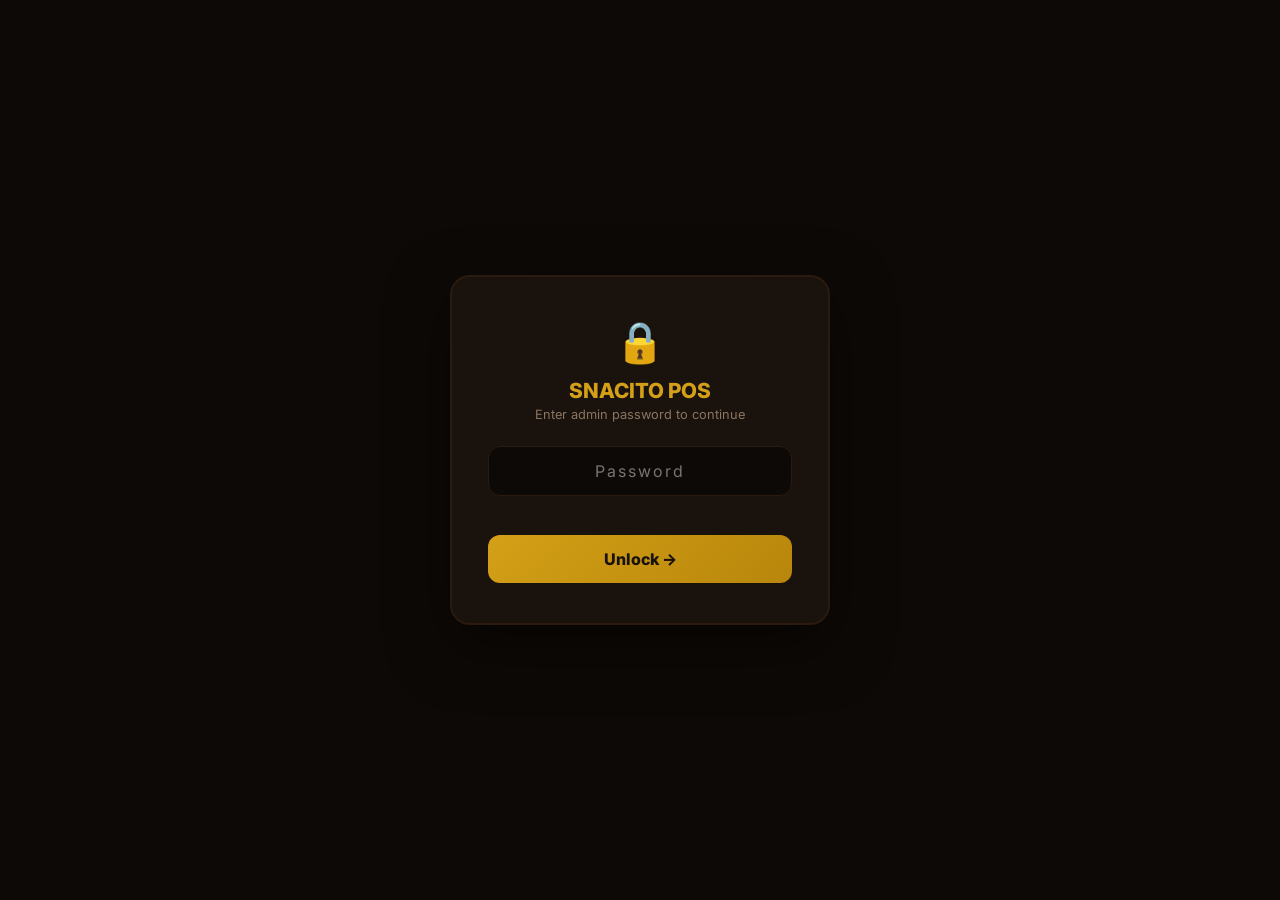
<file: index.html>
<!DOCTYPE html>
<html lang="en">
<head>
  <meta charset="UTF-8">
  <meta name="viewport" content="width=device-width, initial-scale=1.0">
  <title>SNACITO POS — Orders</title>
  <link rel="icon" type="image/png" href="favicon.png">
  <link rel="stylesheet" href="pos-style.css?v=2">
  <style>
    .orders-page { padding: 20px; max-width: 1600px; margin: 0 auto; }

    /* ─── Order Cards Grid ─── */
    .orders-grid {
      display: grid;
      grid-template-columns: repeat(auto-fill, minmax(280px, 1fr));
      gap: 16px;
    }

    /* New Order Card (the + button) */
    .new-order-card {
      border: 2px dashed var(--brand-gold);
      border-radius: var(--radius-lg);
      display: flex;
      flex-direction: column;
      align-items: center;
      justify-content: center;
      min-height: 220px;
      cursor: pointer;
      transition: var(--transition);
      background: rgba(212, 160, 23, 0.03);
    }

    .new-order-card:hover {
      background: rgba(212, 160, 23, 0.1);
      transform: translateY(-3px);
      box-shadow: 0 8px 30px rgba(212, 160, 23, 0.15);
    }

    .new-order-card .plus-icon {
      font-size: 3rem;
      color: var(--brand-gold);
      line-height: 1;
      margin-bottom: 8px;
    }

    .new-order-card .plus-label {
      font-size: 0.85rem;
      font-weight: 700;
      color: var(--brand-gold);
      text-transform: uppercase;
      letter-spacing: 2px;
    }

    /* Order Card */
    .order-card {
      background: var(--bg-card);
      border: 1.5px solid var(--border-color);
      border-radius: var(--radius-lg);
      overflow: hidden;
      cursor: pointer;
      transition: var(--transition);
      min-height: 220px;
      display: flex;
      flex-direction: column;
    }

    .order-card:hover {
      border-color: var(--brand-gold);
      transform: translateY(-3px);
      box-shadow: 0 8px 30px rgba(212, 160, 23, 0.1);
    }

    .order-card.draft { border-color: var(--brand-gold); }
    .order-card.sent { border-color: var(--success); opacity: 0.85; }
    .order-card.unpaid { border-color: var(--danger) !important; border-width: 2.5px; opacity: 1 !important; box-shadow: 0 0 15px rgba(231, 76, 60, 0.2); }
    .order-card.sent:hover { opacity: 1; }

    .order-card-header {
      padding: 14px 16px;
      display: flex;
      align-items: center;
      justify-content: space-between;
      background: var(--bg-surface);
      border-bottom: 1px solid var(--border-color);
    }

    .order-card-token {
      font-size: 1.1rem;
      font-weight: 900;
      color: var(--brand-gold);
      letter-spacing: 1px;
    }

    .order-card-customer {
      font-size: 0.75rem;
      font-weight: 600;
      color: var(--text-secondary);
      margin-top: 2px;
    }

    .order-card-body {
      padding: 12px 16px;
      flex: 1;
    }

    .order-card-item-line {
      font-size: 0.78rem;
      color: var(--text-secondary);
      padding: 3px 0;
      display: flex;
      justify-content: space-between;
    }

    .order-card-item-line .oname { flex: 1; }
    .order-card-item-line .oqty {
      color: var(--text-muted);
      font-weight: 600;
      margin-left: 8px;
    }

    .order-card-empty {
      color: var(--text-muted);
      font-size: 0.8rem;
      text-align: center;
      padding: 20px 0;
      opacity: 0.5;
    }

    .order-card-footer {
      padding: 10px 16px;
      background: var(--bg-surface);
      border-top: 1px solid var(--border-color);
      display: flex;
      align-items: center;
      justify-content: space-between;
    }

    .order-card-total {
      font-size: 1.1rem;
      font-weight: 900;
      color: var(--brand-gold);
    }

    .order-card-time {
      font-size: 0.65rem;
      color: var(--text-muted);
    }

    /* Draft badge */
    .card-badge-draft {
      font-size: 0.6rem;
      font-weight: 700;
      padding: 2px 8px;
      border-radius: 100px;
      background: var(--brand-gold-dim);
      color: var(--brand-gold);
      text-transform: uppercase;
      letter-spacing: 1px;
    }

    .card-badge-sent {
      font-size: 0.6rem;
      font-weight: 700;
      padding: 2px 8px;
      border-radius: 100px;
      background: var(--success-dim);
      color: var(--success);
      text-transform: uppercase;
      letter-spacing: 1px;
    }

    /* ─── Editing Panel (slide-in right side) ─── */
    .edit-overlay {
      position: fixed;
      inset: 0;
      background: rgba(0,0,0,0.6);
      backdrop-filter: blur(6px);
      z-index: 200;
      display: none;
    }

    .edit-overlay.show { display: flex; justify-content: flex-end; }

    .edit-panel {
      width: 520px;
      max-width: 100%;
      height: 100vh;
      background: var(--bg-primary);
      border-left: 2px solid var(--border-color);
      display: flex;
      flex-direction: column;
      animation: slideInPanel 0.3s ease;
      overflow: hidden;
    }

    @keyframes slideInPanel {
      from { transform: translateX(100%); }
      to { transform: translateX(0); }
    }

    .edit-panel-header {
      padding: 16px 20px;
      display: flex;
      align-items: center;
      justify-content: space-between;
      background: var(--bg-card);
      border-bottom: 1px solid var(--border-color);
      flex-shrink: 0;
    }

    .edit-panel-header h2 {
      font-size: 1rem;
      font-weight: 800;
      color: var(--brand-gold);
      text-transform: uppercase;
      letter-spacing: 2px;
    }

    .edit-panel-close {
      width: 32px;
      height: 32px;
      display: flex;
      align-items: center;
      justify-content: center;
      border: 1px solid var(--border-color);
      border-radius: 8px;
      background: transparent;
      color: var(--text-muted);
      font-size: 1.1rem;
      cursor: pointer;
      transition: var(--transition);
    }

    .edit-panel-close:hover {
      color: var(--danger);
      border-color: var(--danger);
    }

    .edit-panel-body {
      flex: 1;
      overflow-y: auto;
      padding: 16px 20px;
    }

    .edit-section-title {
      font-size: 0.7rem;
      font-weight: 700;
      color: var(--text-muted);
      text-transform: uppercase;
      letter-spacing: 2px;
      margin-bottom: 10px;
      margin-top: 16px;
    }

    .edit-section-title:first-child { margin-top: 0; }

    /* Menu items inside edit panel */
    .edit-menu-grid {
      display: grid;
      grid-template-columns: repeat(2, 1fr);
      gap: 8px;
    }

    .edit-menu-btn {
      padding: 10px 12px;
      background: var(--bg-surface);
      border: 1px solid var(--border-color);
      border-radius: var(--radius-sm);
      cursor: pointer;
      transition: var(--transition);
      text-align: left;
    }

    .edit-menu-btn:hover {
      border-color: var(--brand-gold);
      background: var(--bg-card-hover);
    }

    .edit-menu-btn.has-qty {
      border-color: var(--brand-gold);
      background: var(--brand-gold-dim);
    }

    .edit-menu-btn .em-name {
      font-size: 0.78rem;
      font-weight: 600;
      color: var(--text-primary);
    }

    .edit-menu-btn .em-price {
      font-size: 0.72rem;
      font-weight: 700;
      color: var(--brand-gold);
      margin-top: 2px;
    }

    .edit-menu-btn .em-qty {
      font-size: 0.65rem;
      font-weight: 700;
      color: var(--brand-gold);
      background: var(--brand-gold);
      color: var(--bg-primary);
      padding: 1px 6px;
      border-radius: 4px;
      float: right;
      margin-top: -20px;
    }

    /* Cart items in edit panel */
    .edit-cart-item {
      display: flex;
      align-items: center;
      gap: 8px;
      padding: 8px 0;
      border-bottom: 1px solid var(--border-color);
    }

    .edit-cart-item:last-child { border-bottom: none; }

    .edit-cart-item .eci-info { flex: 1; }
    .edit-cart-item .eci-name { font-size: 0.8rem; font-weight: 600; color: var(--text-primary); }
    .edit-cart-item .eci-detail { font-size: 0.7rem; color: var(--text-muted); margin-top: 1px; }
    .edit-cart-item .eci-price { font-size: 0.82rem; font-weight: 700; color: var(--brand-gold); white-space: nowrap; }

    .edit-panel-footer {
      padding: 16px 20px;
      background: var(--bg-card);
      border-top: 2px solid var(--border-color);
      flex-shrink: 0;
    }

    .edit-customer-row {
      display: flex;
      gap: 8px;
      margin-bottom: 10px;
    }

    .edit-total-row {
      display: flex;
      justify-content: space-between;
      align-items: center;
      margin-bottom: 12px;
    }

    .edit-total-label { font-size: 0.8rem; font-weight: 600; color: var(--text-secondary); text-transform: uppercase; letter-spacing: 1px; }
    .edit-total-value { font-size: 1.5rem; font-weight: 900; color: var(--brand-gold); }

    /* Sent order view-only (Modified to allow editing) */
    .edit-panel.is-sent .edit-panel-footer .btn-primary#btn-send-order { display: none; }

    /* ─── Online Orders Card ─── */
    .online-orders-card {
      border: 2px dashed var(--success);
      border-radius: var(--radius-lg);
      display: flex;
      flex-direction: column;
      align-items: center;
      justify-content: center;
      min-height: 220px;
      cursor: pointer;
      transition: var(--transition);
      background: rgba(46, 204, 113, 0.03);
      position: relative;
    }

    .online-orders-card:hover {
      background: rgba(46, 204, 113, 0.1);
      transform: translateY(-3px);
      box-shadow: 0 8px 30px rgba(46, 204, 113, 0.15);
    }

    .online-orders-card .ol-icon {
      font-size: 2.5rem;
      line-height: 1;
      margin-bottom: 8px;
    }

    .online-orders-card .ol-label {
      font-size: 0.8rem;
      font-weight: 700;
      color: var(--success);
      text-transform: uppercase;
      letter-spacing: 2px;
    }

    .online-orders-card .ol-count {
      margin-top: 8px;
      font-size: 0.7rem;
      font-weight: 700;
      background: var(--success);
      color: var(--bg-primary);
      padding: 3px 10px;
      border-radius: 100px;
    }

    .online-orders-card .ol-count.zero { background: var(--text-muted); }

    /* ─── Online Orders Modal ─── */
    .online-modal-overlay {
      position: fixed;
      inset: 0;
      background: rgba(0,0,0,0.7);
      backdrop-filter: blur(6px);
      z-index: 250;
      display: none;
      align-items: center;
      justify-content: center;
    }

    .online-modal-overlay.show { display: flex; }

    .online-modal {
      background: var(--bg-primary);
      border: 1.5px solid var(--border-color);
      border-radius: var(--radius-lg);
      width: 620px;
      max-width: 95vw;
      max-height: 85vh;
      display: flex;
      flex-direction: column;
      animation: popIn 0.3s ease;
    }

    .online-modal-header {
      padding: 16px 20px;
      display: flex;
      align-items: center;
      justify-content: space-between;
      background: var(--bg-card);
      border-bottom: 1px solid var(--border-color);
      border-radius: var(--radius-lg) var(--radius-lg) 0 0;
    }

    .online-modal-header h2 {
      font-size: 0.95rem;
      font-weight: 800;
      color: var(--success);
      text-transform: uppercase;
      letter-spacing: 2px;
    }

    .online-modal-body {
      padding: 16px 20px;
      overflow-y: auto;
      flex: 1;
    }

    .online-order-row {
      padding: 14px 16px;
      background: var(--bg-card);
      border: 1px solid var(--border-color);
      border-radius: var(--radius-sm);
      margin-bottom: 10px;
      cursor: pointer;
      transition: var(--transition);
    }

    .online-order-row:hover {
      border-color: var(--success);
      background: var(--bg-card-hover);
    }

    .online-order-row.already-imported {
      opacity: 0.45;
      pointer-events: none;
    }

    .oo-header {
      display: flex;
      align-items: center;
      justify-content: space-between;
      margin-bottom: 6px;
    }

    .oo-id {
      font-size: 0.85rem;
      font-weight: 800;
      color: var(--brand-gold);
      letter-spacing: 0.5px;
    }

    .oo-name {
      font-size: 0.78rem;
      font-weight: 600;
      color: var(--text-secondary);
    }

    .oo-amount {
      font-size: 0.9rem;
      font-weight: 800;
      color: var(--brand-gold);
    }

    .oo-items {
      font-size: 0.72rem;
      color: var(--text-muted);
      white-space: pre-line;
      line-height: 1.5;
      max-height: 80px;
      overflow: hidden;
    }

    .oo-footer {
      display: flex;
      align-items: center;
      justify-content: space-between;
      margin-top: 8px;
    }

    .oo-time {
      font-size: 0.65rem;
      color: var(--text-muted);
    }

    .oo-import-badge {
      font-size: 0.6rem;
      font-weight: 700;
      padding: 3px 10px;
      border-radius: 100px;
      background: var(--success);
      color: var(--bg-primary);
      text-transform: uppercase;
      letter-spacing: 1px;
    }

    .oo-imported-badge {
      font-size: 0.6rem;
      font-weight: 700;
      padding: 3px 10px;
      border-radius: 100px;
      background: var(--text-muted);
      color: var(--bg-primary);
      text-transform: uppercase;
      letter-spacing: 1px;
    }

    .online-empty {
      text-align: center;
      padding: 40px 20px;
      color: var(--text-muted);
    }

    .online-empty-icon { font-size: 3rem; opacity: 0.3; margin-bottom: 8px; }
    .online-empty-text { font-size: 0.9rem; font-weight: 600; }

    /* WhatsApp popup */
    .wa-popup-overlay {
      position: fixed;
      inset: 0;
      background: rgba(0,0,0,0.7);
      backdrop-filter: blur(6px);
      z-index: 350;
      display: none;
      align-items: center;
      justify-content: center;
    }
    .wa-popup-overlay.show { display: flex; }
    .wa-popup {
      background: var(--bg-card);
      border: 2px solid #25D366;
      border-radius: var(--radius-lg);
      padding: 28px 32px;
      max-width: 420px;
      width: 90vw;
      text-align: center;
      animation: popIn 0.3s ease;
    }
    .wa-popup-icon { font-size: 3rem; margin-bottom: 12px; }
    .wa-popup-title { font-size: 1.1rem; font-weight: 800; color: var(--text-primary); margin-bottom: 6px; }
    .wa-popup-sub { font-size: 0.82rem; color: var(--text-secondary); margin-bottom: 18px; line-height: 1.5; }
    .wa-popup-btn {
      display: inline-block;
      padding: 14px 32px;
      background: #25D366;
      color: #fff;
      font-weight: 700;
      font-size: 0.95rem;
      border-radius: 12px;
      text-decoration: none;
      cursor: pointer;
      border: none;
      font-family: inherit;
      transition: 0.2s;
    }
    .wa-popup-btn:hover { background: #1ebe5d; transform: scale(1.03); }
    .wa-popup-skip {
      display: block;
      margin-top: 12px;
      font-size: 0.75rem;
      color: var(--text-muted);
      cursor: pointer;
      background: none;
      border: none;
      font-family: inherit;
    }
  </style>
</head>
<body>

  <!-- Top Bar -->
  <div class="pos-topbar">
    <div class="pos-topbar-brand">
      <h1>SNACITO</h1>
      <div><div class="screen-label">Point of Sale</div></div>
    </div>
    <div class="pos-topbar-actions">
      <span class="pos-topbar-clock" id="clock"></span>
      <nav class="pos-nav-links">
        <a href="./" class="pos-nav-link active">Order</a>
        <a href="./kitchen/" class="pos-nav-link">Kitchen</a>
        <a href="./dashboard/" class="pos-nav-link">Dashboard</a>
        <a href="#" onclick="logoutPos(); return false;" class="pos-nav-link" style="color:#e74c3c; margin-left:12px;">Logout <span style="font-size:0.8rem">🚪</span></a>
      </nav>
    </div>
  </div>

  <div class="orders-page">
    <div class="orders-grid" id="orders-grid">
      <!-- Cards rendered by JS -->
    </div>
  </div>

  <!-- Edit Panel Overlay -->
  <div class="edit-overlay" id="edit-overlay">
    <div class="edit-panel" id="edit-panel">
      <div class="edit-panel-header">
        <h2 id="edit-title">New Order</h2>
        <button class="edit-panel-close" onclick="closeEditPanel()">✕</button>
      </div>
      <div class="edit-panel-body">
        <!-- New Custom Item Section -->
        <div id="custom-item-section" style="padding-bottom: 16px; border-bottom: 2px solid var(--border-color); margin-bottom: 16px;">
          <div class="edit-section-title" style="margin-top: 0; color: var(--success);">➕ Add Custom Item</div>
          <div class="edit-customer-row" style="margin-bottom: 0; display: flex; gap: 8px;">
            <input type="text" class="pos-input" id="custom-name" placeholder="Item Name" style="flex: 2;">
            <input type="number" class="pos-input" id="custom-price" placeholder="Price (₹)" style="flex: 1;">
            <button class="btn-primary" onclick="addCustomItem()" style="width: auto; padding: 0 16px; background: var(--success); white-space: nowrap;">Add</button>
          </div>
        </div>
        <div id="edit-body">
          <!-- Menu + Cart rendered by JS -->
        </div>
      </div>
      <div class="edit-panel-footer" id="edit-footer">
        <div class="edit-customer-row">
          <input type="text" class="pos-input" id="edit-customer" placeholder="Customer Name (required)">
          <input type="text" class="pos-input" id="edit-note" placeholder="Note...">
        </div>
        <div class="edit-customer-row" style="margin-bottom:10px;">
          <div style="display:flex; align-items:center; gap:0; flex:1; background:var(--bg-surface); border:1px solid var(--border-color); border-radius:var(--radius-sm); overflow:hidden;">
            <span style="padding:0 10px; font-size:0.8rem; font-weight:600; color:var(--text-muted); white-space:nowrap;">+91</span>
            <input type="tel" class="pos-input" id="edit-phone" placeholder="Phone Number or 0 if none" maxlength="10" style="border:none; border-left:1px solid var(--border-color); border-radius:0;">
          </div>
        </div>
        <div class="edit-customer-row" style="margin-bottom:12px; align-items:center; gap:12px;">
          <span style="font-size:0.75rem; font-weight:700; color:var(--text-muted); text-transform:uppercase; letter-spacing:1px;">Payment:</span>
          <label class="pos-toggle">
            <input type="checkbox" id="edit-paid" checked>
            <span class="pos-toggle-slider"></span>
          </label>
          <span id="edit-paid-label" style="font-size:0.85rem; font-weight:800; color:var(--success);">PAID</span>
          <div style="flex:1;"></div>
          <div style="display:flex; align-items:center; gap:8px;">
            <span style="font-size:0.7rem; font-weight:700; color:var(--text-muted); text-transform:uppercase;">Discount:</span>
            <input type="number" class="pos-input" id="edit-discount" placeholder="₹0" style="width:70px; padding:6px 10px; font-size:0.85rem; text-align:center;">
          </div>
        </div>
        <div class="edit-total-row">
          <span class="edit-total-label">Total</span>
          <span class="edit-total-value" id="edit-total">₹0</span>
        </div>
        <a class="btn-primary" id="btn-send-wa" href="#" target="_blank" style="display:none; background:#25D366; text-align:center; text-decoration:none; color:#fff; font-size:0.82rem; padding:10px 16px; border-radius:10px;">📱 Send WhatsApp Confirmation</a>
        <div style="border-top:1px solid var(--border-color); margin:6px 0;"></div>
        <a class="btn-primary" id="btn-print-bill" href="#" target="_blank" style="display:none; background:var(--success); text-align:center; text-decoration:none; color:#fff; font-size:0.82rem; padding:10px 16px; border-radius:10px; margin-bottom: 8px;">Print Bill 💳</a>
        <button class="btn-primary" id="btn-send-order" disabled>🔔 Send to Kitchen</button>
        <button class="btn-primary" id="btn-update-order" style="display:none; background:var(--brand-gold);">💾 Update Order</button>
        <button class="btn-primary" id="btn-delete-order" style="margin-top:12px; background:var(--danger); border-color:var(--danger);" onclick="deleteOrder()">🗑️ Delete Order</button>
      </div>
    </div>
  </div>

  <!-- Addon/Flavour Modal -->
  <div class="pos-modal-overlay" id="addon-modal" style="z-index:300;">
    <div class="pos-modal">
      <h2 id="modal-title">Customize</h2>
      <div id="modal-body"></div>
      <div style="display:flex; gap:8px; margin-top:20px;">
        <button class="btn-secondary" onclick="closeAddonModal()" style="flex:1;">Cancel</button>
        <button class="btn-primary" id="modal-confirm" style="flex:1;">Add</button>
      </div>
    </div>
  </div>

  <!-- Online Orders Modal -->
  <div class="online-modal-overlay" id="online-modal">
    <div class="online-modal">
      <div class="online-modal-header">
        <h2>📱 Online Orders</h2>
        <button class="edit-panel-close" onclick="closeOnlineModal()">✕</button>
      </div>
      <div class="online-modal-body" id="online-modal-body">
        <div class="online-empty">
          <div class="online-empty-icon">📱</div>
          <div class="online-empty-text">Loading...</div>
        </div>
      </div>
    </div>
  </div>

  <!-- WhatsApp Toasts are rendered dynamically by pos-app.js -->

  <script src="pos-app.js?v=2"></script>
  <script>
    // ═══════════════════════════════════════════
    //  STATE: All orders stored as cards
    //  Draft orders saved in localStorage
    //  Sent orders loaded from Supabase
    // ═══════════════════════════════════════════

    let allCards = []; // { id, token, cart[], customerName, note, status:'draft'|'sent', total, createdAt, sentAt, discount }
    let editingCardId = null;
    let editingOriginalCartString = '';
    let cardCounter = parseInt(localStorage.getItem('snk_card_counter') || '0');

    function saveToLocalStorage() {
      const drafts = allCards.filter(c => c.status === 'draft');
      localStorage.setItem('snk_drafts', JSON.stringify(drafts));
      localStorage.setItem('snk_card_counter', String(cardCounter));
    }

    function loadFromLocalStorage() {
      try {
        const raw = localStorage.getItem('snk_drafts');
        if (raw) {
          const drafts = JSON.parse(raw);
          drafts.forEach(d => { d.status = 'draft'; allCards.push(d); });
        }
      } catch (e) { /* ignore */ }
    }

    // Load sent orders from Supabase
    async function loadSentOrders() {
      try {
        const data = await supabaseSelect('pos_orders', 'select=*');
        data.forEach(order => {
          // Don't duplicate
          if (allCards.find(c => c.token === order.token && c.status === 'sent')) return;

          const items = typeof order.items === 'string' ? JSON.parse(order.items) : order.items;
          allCards.push({
            id: 'sent-' + order.id,
            token: order.token,
            cart: items.map(item => ({
              menuItem: { id: item.name, name: item.name, price: item.price },
              qty: item.qty,
              flavour: item.flavour || null,
              addons: item.addons || []
            })),
            customerName: order.customer_name || '',
            note: order.note || '',
            status: 'sent',
            dbStatus: order.status,
            total: order.total,
            createdAt: order.created_at,
            sentAt: order.created_at,
            dbId: order.id,
            paymentStatus: order.payment_status || 'paid',
            discount: order.discount || 0
          });
        });
        renderGrid();
      } catch (e) { console.error('Failed to load sent orders:', e); }
    }

    // ═══════════════════════════════════════════
    //  CREATE NEW DRAFT ORDER
    // ═══════════════════════════════════════════

    async function createNewDraft() {
      cardCounter++;
      const card = {
        id: 'draft-' + cardCounter,
        token: await generateToken(),
        cart: [],
        customerName: '',
        note: '',
        status: 'draft',
        total: 0,
        createdAt: new Date().toISOString(),
        paymentStatus: 'paid',
        discount: 0
      };
      allCards.unshift(card); // newest first
      saveToLocalStorage();
      renderGrid();
      openEditPanel(card.id);
    }

    // ═══════════════════════════════════════════
    //  RENDER CARDS GRID
    // ═══════════════════════════════════════════

    function renderGrid() {
      const grid = document.getElementById('orders-grid');

      // Sort: drafts first, then sent by newest
      const sorted = [...allCards].sort((a, b) => {
        const aUp = a.paymentStatus === 'unpaid';
        const bUp = b.paymentStatus === 'unpaid';
        if (aUp && !bUp) return -1;
        if (!aUp && bUp) return 1;

        if (a.status === 'draft' && b.status !== 'draft') return -1;
        if (a.status !== 'draft' && b.status === 'draft') return 1;
        return new Date(b.createdAt) - new Date(a.createdAt);
      });

      let html = '';

      // New Order card (always first)
      html += `<div class="new-order-card" onclick="createNewDraft()">
        <div class="plus-icon">+</div>
        <div class="plus-label">New Order</div>
      </div>`;

      // Online Orders card (second)
      html += `<div class="online-orders-card" onclick="openOnlineModal()">
        <div class="ol-icon">📱</div>
        <div class="ol-label">Online Orders</div>
        <div class="ol-count ${onlineOrderCount === 0 ? 'zero' : ''}" id="ol-count-badge">${onlineOrderCount} pending</div>
      </div>`;

      sorted.forEach(card => {
        const isSent = card.status === 'sent';
        const itemCount = card.cart.reduce((s, c) => s + (c.qty || 1), 0);
        const total = calcCardTotal(card);
        const timeStr = formatCardTime(card.createdAt);

        const isUnpaid = card.paymentStatus === 'unpaid';
        html += `<div class="order-card ${isSent ? 'sent' : 'draft'} ${isUnpaid ? 'unpaid' : ''}" onclick="openEditPanel('${card.id}')">`;

        // Header
        html += `<div class="order-card-header">
          <div>
            <div class="order-card-token">${card.token}</div>
            <div class="order-card-customer">${card.customerName || 'Walk-in'}</div>
          </div>
          <span class="${isSent ? 'card-badge-sent' : 'card-badge-draft'}">${isSent ? (card.dbStatus || 'sent') : 'Draft'}</span>
        </div>`;

        // Body — item list
        html += `<div class="order-card-body">`;
        if (card.cart.length === 0) {
          html += `<div class="order-card-empty">No items — tap to add</div>`;
        } else {
          card.cart.slice(0, 5).forEach(entry => {
            const name = entry.menuItem?.name || entry.name || '?';
            html += `<div class="order-card-item-line">
              <span class="oname">${name}</span>
              <span class="oqty">×${entry.qty || 1}</span>
            </div>`;
          });
          if (card.cart.length > 5) {
            html += `<div class="order-card-item-line" style="color:var(--text-muted);font-style:italic;">+${card.cart.length - 5} more...</div>`;
          }
        }
        html += `</div>`;

        // Footer
        html += `<div class="order-card-footer">
          <span class="order-card-total">₹${total}</span>
          <div style="display:flex; align-items:center; gap:8px;">
            ${isSent && card.dbId ? `<a href="./bill/?id=${card.dbId}" target="_blank" onclick="event.stopPropagation()" style="text-decoration:none; font-size:0.75rem; font-weight:700; background:var(--success); color:white; padding:4px 10px; border-radius:6px;">Bill 💳</a>` : ''}
            <span class="order-card-time">${timeStr}</span>
          </div>
        </div>`;

        html += `</div>`;
      });

      grid.innerHTML = html;
    }

    function calcCardTotal(card) {
      let total = 0;
      card.cart.forEach(entry => {
        const price = entry.menuItem?.price || entry.price || 0;
        const qty = entry.qty || 1;
        const flavourPrice = (entry.flavour && typeof entry.flavour === 'object') ? (entry.flavour.price || 0) : 0;
        const addonTotal = (entry.addons || []).reduce((s, a) => s + (a.price || 0), 0);
        total += (price + flavourPrice + addonTotal) * qty;
      });
      total -= (card.discount || 0);
      return total;
    }

    function formatCardTime(isoStr) {
      if (!isoStr) return '';
      const d = new Date(isoStr);
      return d.toLocaleTimeString('en-IN', { hour: '2-digit', minute: '2-digit', hour12: true });
    }

    // ═══════════════════════════════════════════
    //  EDIT PANEL (slide-in)
    // ═══════════════════════════════════════════

    function openEditPanel(cardId) {
      editingCardId = cardId;
      const card = allCards.find(c => c.id === cardId);
      if (!card) return;

      // Clear custom section
      document.getElementById('custom-name').value = '';
      document.getElementById('custom-price').value = '';

      const delBtn = document.getElementById('btn-delete-order');
      if (delBtn) {
        delBtn.disabled = false;
        delBtn.textContent = '🗑️ Delete Order';
      }

      const overlay = document.getElementById('edit-overlay');
      const panel = document.getElementById('edit-panel');
      const isSent = card.status === 'sent';

      panel.classList.toggle('is-sent', isSent);
      document.getElementById('edit-title').textContent = card.token + (isSent ? ' (Sent)' : '');
      document.getElementById('edit-customer').value = card.customerName || '';
      document.getElementById('edit-note').value = card.note || '';
      // Orders can be edited even if sent
      document.getElementById('edit-customer').disabled = false;
      document.getElementById('edit-note').disabled = false;

      // Load phone — from card.phone or extract from note
      let phone = card.phone || '';
      if (!phone && card.note) {
        const phoneMatch = card.note.match(/Phone:\s*(?:\+?91)?\s*(\d{1,10})/);
        if (phoneMatch) phone = phoneMatch[1];
      }
      document.getElementById('edit-phone').value = phone;
      document.getElementById('edit-phone').disabled = false;

      document.getElementById('edit-phone').disabled = false;

      // Payment status
      document.getElementById('edit-paid').checked = card.paymentStatus !== 'unpaid';
      updatePaidLabel();

      // Store original cart for comparison (to avoid unnecessary kitchen resets)
      editingOriginalCartString = JSON.stringify(card.cart);

      // Load discount
      document.getElementById('edit-discount').value = card.discount || '';

      const billBtn = document.getElementById('btn-print-bill');
      if (isSent && card.dbId) {
        billBtn.href = `./bill/?id=${card.dbId}`;
        billBtn.style.display = 'block';
      } else {
        billBtn.style.display = 'none';
      }

      updateWaButton();
      renderEditBody();
      overlay.classList.add('show');
    }

    function validateDraftEnable() {
      const card = allCards.find(c => c.id === editingCardId);
      if (!card) return;
      const sendBtn = document.getElementById('btn-send-order');
      const updateBtn = document.getElementById('btn-update-order');

      const name = document.getElementById('edit-customer').value.trim();
      const phone = document.getElementById('edit-phone').value.trim();
      const validPhone = phone === '0' || /^\d{10}$/.test(phone);
      const validName = name.length > 0;
      const hasItems = card.cart.length > 0;

      if (card.status === 'draft') {
        sendBtn.disabled = !hasItems || !validName || !validPhone;
        sendBtn.style.display = '';
        updateBtn.style.display = 'none';
      } else {
        sendBtn.style.display = 'none';
        updateBtn.style.display = '';
        updateBtn.disabled = !hasItems || !validName || !validPhone;
      }
    }

    function updateWaButton() {
      const card = allCards.find(c => c.id === editingCardId);
      if (!card) return;

      const waBtn = document.getElementById('btn-send-wa');
      const phone = document.getElementById('edit-phone').value.trim();

      if (phone !== '0' && /^\d{10}$/.test(phone)) {
        const name = card.customerName || document.getElementById('edit-customer').value.trim() || 'Customer';
        const total = calcCardTotal(card);

        let itemLines = '';
        card.cart.forEach(entry => {
          const itemName = entry.menuItem?.name || entry.name || '?';
          itemLines += '\n' + String.fromCodePoint(0x2022) + ' ' + itemName + ' x' + (entry.qty || 1);
        });

        const lines = [
          'Hey ' + name + '! Thank you for ordering from *SNACITO*!',
          '',
          '*Order ID:* ' + card.token,
          '*Items:*' + itemLines,
          '',
          '*Total:* Rs.' + total,
          '',
          'It will be delivered in 15 minutes, after confirmation.',
          '',
          '',
          ''
        ];
        const msg = lines.join('\n');

        waBtn.href = 'https://wa.me/91' + phone + '?text=' + encodeURIComponent(msg);
        waBtn.style.display = '';
      } else {
        waBtn.style.display = 'none';
      }
    }

    // Update WA button live as phone is typed
    document.getElementById('edit-phone').addEventListener('input', () => {
      const card = allCards.find(c => c.id === editingCardId);
      if (card) {
        card.phone = document.getElementById('edit-phone').value.trim();
      }
      updateWaButton();
      validateDraftEnable();
    });

    // Discount live-save
    document.getElementById('edit-discount').addEventListener('input', () => {
      const card = allCards.find(c => c.id === editingCardId);
      if (card) {
        card.discount = parseInt(document.getElementById('edit-discount').value) || 0;
        updateEditTotal();
        updateWaButton();
      }
    });

    function closeEditPanel() {
      const card = allCards.find(c => c.id === editingCardId);
      if (card && card.status === 'draft') {
        card.customerName = document.getElementById('edit-customer').value.trim();
        card.note = document.getElementById('edit-note').value.trim();
        card.phone = document.getElementById('edit-phone').value.trim();
        card.discount = parseInt(document.getElementById('edit-discount').value) || 0;
        card.total = calcCardTotal(card);

        // If draft has no items, discard it entirely
        if (card.cart.length === 0) {
          allCards = allCards.filter(c => c.id !== card.id);
        }

        saveToLocalStorage();
      }

      editingCardId = null;
      document.getElementById('edit-overlay').classList.remove('show');
      renderGrid();
    }

    // Close on backdrop click
    document.getElementById('edit-overlay').addEventListener('click', e => {
      if (e.target === e.currentTarget) closeEditPanel();
    });

    function renderEditBody() {
      const card = allCards.find(c => c.id === editingCardId);
      if (!card) return;

      const body = document.getElementById('edit-body');
      const isSent = card.status === 'sent';
      let html = '';

      // Current cart items
      html += `<div class="edit-section-title">🧾 Order Items</div>`;
      if (card.cart.length === 0) {
        html += `<div style="text-align:center; color:var(--text-muted); padding:16px 0; font-size:0.85rem;">No items yet — add from menu below</div>`;
      } else {
        card.cart.forEach((entry, idx) => {
          const name = entry.menuItem?.name || entry.name || '?';
          const price = entry.menuItem?.price || entry.price || 0;
          const addonCost = (entry.addons || []).reduce((s, a) => s + (a.price || 0), 0);
          const lineTotal = (price + addonCost + (entry.flavour?.price || 0)) * (entry.qty || 1);
          let detail = '';
          if (entry.flavour) detail += (typeof entry.flavour === 'object' ? entry.flavour.name : entry.flavour);
          if (entry.addons && entry.addons.length > 0) {
            if (detail) detail += ' · ';
            detail += entry.addons.map(a => a.name).join(', ');
          }

          html += `<div class="edit-cart-item">
            <div class="eci-info">
              <div class="eci-name">${name}</div>
              ${detail ? `<div class="eci-detail">${detail}</div>` : ''}
            </div>`;
          html += `<div class="qty-controls">
            <button class="qty-btn" onclick="editChangeQty(${idx}, -1)">−</button>
            <span class="qty-val">${entry.qty || 1}</span>
            <button class="qty-btn" onclick="editChangeQty(${idx}, 1)">+</button>
            <button class="qty-btn remove" onclick="editDeleteItem(${idx})" style="margin-left: 8px;">✕</button>
          </div>`;
          html += `<div class="eci-price">₹${lineTotal}</div>
          </div>`;
        });
      }

      // Menu (Available for both drafts AND sent orders now)
      if (true) {
        MENU.categories.forEach(cat => {
          html += `<div class="edit-section-title add-section">${cat.icon} ${cat.name}</div>`;
          html += `<div class="edit-menu-grid">`;
          cat.items.forEach(item => {
            const inCart = card.cart.filter(c => (c.menuItem?.id || c.id) === item.id);
            const qty = inCart.reduce((s, c) => s + (c.qty || 1), 0);

            html += `<button class="edit-menu-btn ${qty > 0 ? 'has-qty' : ''}" onclick="editAddItem('${item.id}')">
              ${qty > 0 ? `<span class="em-qty">${qty}</span>` : ''}
              <div class="em-name">${item.name}</div>
              <div class="em-price">₹${item.price}</div>
            </button>`;
          });
          html += `</div>`;
        });
      }

      body.innerHTML = html;
      updateEditTotal();
    }

    function updateEditTotal() {
      const card = allCards.find(c => c.id === editingCardId);
      if (!card) return;

      const total = calcCardTotal(card);
      document.getElementById('edit-total').textContent = `₹${total}`;

      validateDraftEnable();
    }

    // ═══════════════════════════════════════════
    //  EDIT PANEL ACTIONS
    // ═══════════════════════════════════════════

    function editAddItem(itemId) {
      const card = allCards.find(c => c.id === editingCardId);
      if (!card) return;

      const item = findMenuItem(itemId);
      if (!item) return;

      if (item.hasFlavours || item.hasAddons) {
        openAddonModalForEdit(item);
      } else {
        const existing = card.cart.find(c => (c.menuItem?.id) === item.id && !c.flavour);
        if (existing) {
          existing.qty++;
        } else {
          card.cart.push({ menuItem: item, qty: 1, flavour: null, addons: [] });
        }
        saveToLocalStorage();
        renderEditBody();
      }
    }

    function editChangeQty(idx, delta) {
      const card = allCards.find(c => c.id === editingCardId);
      if (!card) return;

      card.cart[idx].qty = (card.cart[idx].qty || 1) + delta;
      if (card.cart[idx].qty <= 0) card.cart.splice(idx, 1);

      if (card.status === 'draft') saveToLocalStorage();
      renderEditBody();
    }

    function editDeleteItem(idx) {
      if (!confirm('Are you sure you want to remove this item?')) return;
      const card = allCards.find(c => c.id === editingCardId);
      if (!card) return;

      card.cart.splice(idx, 1);
      if (card.status === 'draft') saveToLocalStorage();
      renderEditBody();
    }

    function findMenuItem(id) {
      for (const cat of MENU.categories) {
        for (const item of cat.items) {
          if (item.id === id) return item;
        }
      }
      return null;
    }

    // ─── Custom Item Action ───
    function addCustomItem() {
      const card = allCards.find(c => c.id === editingCardId);
      if (!card) return;

      const nameEl = document.getElementById('custom-name');
      const priceEl = document.getElementById('custom-price');
      const name = nameEl.value.trim();
      const price = parseInt(priceEl.value);

      if (!name || isNaN(price) || price < 0) {
        showToast('Please enter a valid name and price', '⚠️');
        return;
      }

      card.cart.push({
        name: name,
        price: price,
        qty: 1,
        flavour: null,
        addons: []
      });

      // Clear inputs
      nameEl.value = '';
      priceEl.value = '';

      if (card.status === 'draft') saveToLocalStorage();
      renderEditBody();
      showToast('Custom item added', '✅');
    }

    // ─── Addon modal for edit panel ───
    function openAddonModalForEdit(item) {
      const modal = document.getElementById('addon-modal');
      const body = document.getElementById('modal-body');
      document.getElementById('modal-title').textContent = item.name;

      let html = '';
      if (item.hasFlavours && item.flavours) {
        html += `<div class="chip-label">Choose Flavour (MANDATORY)</div><div class="chip-group">`;
        item.flavours.forEach((f, i) => {
          const fName = typeof f === 'object' ? f.name : f;
          const fPrice = typeof f === 'object' ? f.price : 0;
          html += `<label class="chip ${i === 0 ? 'selected' : ''}" onclick="toggleRadioChip(this)">
            <input type="radio" name="modal-flavour" value="${fName}" data-price="${fPrice}" ${i === 0 ? 'checked' : ''}><span>${fName} ${fPrice > 0 ? `+₹${fPrice}` : ''}</span>
          </label>`;
        });
        html += `</div>`;
      }
      if (item.hasAddons && item.addons) {
        html += `<div class="chip-label" style="margin-top:16px;">Add-Ons (Optional)</div><div class="chip-group">`;
        item.addons.forEach(a => {
          html += `<label class="chip" onclick="toggleCheckChip(this)">
            <input type="checkbox" name="modal-addon" value="${a.name}" data-price="${a.price}"><span>${a.name} +₹${a.price}</span>
          </label>`;
        });
        html += `</div>`;
      }

      body.innerHTML = html;
      modal.classList.add('show');

      document.getElementById('modal-confirm').onclick = () => {
        const card = allCards.find(c => c.id === editingCardId);
        if (!card) return;

        const flavourEl = body.querySelector('input[name="modal-flavour"]:checked');
        const flavour = flavourEl ? { name: flavourEl.value, price: parseInt(flavourEl.dataset.price) || 0 } : null;
        const addons = [];
        body.querySelectorAll('input[name="modal-addon"]:checked').forEach(cb => {
          addons.push({ name: cb.value, price: parseInt(cb.dataset.price) });
        });

        card.cart.push({ menuItem: item, qty: 1, flavour, addons });
        saveToLocalStorage();
        closeAddonModal();
        renderEditBody();
      };
    }

    function closeAddonModal() {
      document.getElementById('addon-modal').classList.remove('show');
    }

    function toggleRadioChip(label) {
      label.closest('.chip-group').querySelectorAll('.chip').forEach(c => c.classList.remove('selected'));
      label.classList.add('selected');
    }

    function toggleCheckChip(label) {
      setTimeout(() => {
        const cb = label.querySelector('input');
        label.classList.toggle('selected', cb.checked);
      }, 0);
    }

    // ═══════════════════════════════════════════
    //  SEND ORDER TO KITCHEN
    // ═══════════════════════════════════════════

    document.getElementById('btn-send-order').addEventListener('click', async () => {
      const card = allCards.find(c => c.id === editingCardId);
      if (!card || card.cart.length === 0 || card.status !== 'draft') return;

      // Save customer info
      card.customerName = document.getElementById('edit-customer').value.trim();
      card.note = document.getElementById('edit-note').value.trim();
      card.phone = document.getElementById('edit-phone').value.trim();

      const btn = document.getElementById('btn-send-order');
      btn.disabled = true;
      btn.textContent = '⏳ Sending...';

      const items = card.cart.map(entry => {
        const basePrice = entry.menuItem?.price || entry.price || 0;
        const flavourPrice = (entry.flavour && typeof entry.flavour === 'object') ? (entry.flavour.price || 0) : 0;
        return {
          name: entry.menuItem?.name || entry.name,
          qty: entry.qty || 1,
          price: basePrice + flavourPrice,
          flavour: entry.flavour?.name || (typeof entry.flavour === 'string' ? entry.flavour : null),
          addons: entry.addons || []
        };
      });

      const total = calcCardTotal(card);

      try {
        const result = await supabaseInsert('pos_orders', {
          token: card.token,
          items: items,
          customer_name: card.customerName || 'Walk-in',
          note: card.note + (card.phone ? ' | Phone: ' + card.phone : ''),
          status: 'new',
          total: total,
          payment_status: card.paymentStatus || 'paid',
          discount: card.discount || 0
        });

        // Mark as sent
        card.status = 'sent';
        card.dbStatus = 'new';
        card.total = total;
        card.sentAt = new Date().toISOString();
        if (result && result.id) card.dbId = result.id;

        // Remove from drafts in localStorage
        saveToLocalStorage();
        showToast(`Order ${card.token} sent to kitchen!`, '🔔');

        closeEditPanel();
      } catch (err) {
        console.error('Failed to send order:', err);
        showToast('Failed to send. Check connection.', '❌');
      }

      btn.disabled = false;
      btn.textContent = '🔔 Send to Kitchen';
    });

    document.getElementById('btn-update-order').addEventListener('click', async () => {
      const card = allCards.find(c => c.id === editingCardId);
      if (!card || card.status !== 'sent' || !card.dbId) return;

      const btn = document.getElementById('btn-update-order');
      btn.disabled = true;
      btn.textContent = '⏳ Updating...';

      // Sync latest values from inputs
      card.customerName = document.getElementById('edit-customer').value.trim();
      card.note = document.getElementById('edit-note').value.trim();
      card.phone = document.getElementById('edit-phone').value.trim();
      card.total = calcCardTotal(card);

      const items = card.cart.map(entry => {
        const basePrice = entry.menuItem?.price || entry.price || 0;
        const flavourPrice = (entry.flavour && typeof entry.flavour === 'object') ? (entry.flavour.price || 0) : 0;
        return {
          name: entry.menuItem?.name || entry.name,
          qty: entry.qty || 1,
          price: basePrice + flavourPrice,
          flavour: entry.flavour?.name || (typeof entry.flavour === 'string' ? entry.flavour : null),
          addons: entry.addons || []
        };
      });

      const currentCartString = JSON.stringify(card.cart);
      const itemsChanged = currentCartString !== editingOriginalCartString;

      const updateData = {
        items: items,
        customer_name: card.customerName,
        note: card.note + (card.phone ? ' | Phone: ' + card.phone : ''),
        total: card.total,
        payment_status: card.paymentStatus || 'paid',
        discount: card.discount || 0
      };

      // ONLY set status to 'new' if the items actually changed
      if (itemsChanged) {
        updateData.status = 'new';
      }

      try {
        await supabaseUpdate('pos_orders', card.dbId, updateData);

        if (itemsChanged) {
          card.dbStatus = 'new'; // Update local state
          showToast(`Order ${card.token} items updated and re-sent!`, '💾');
        } else {
          showToast(`Order ${card.token} details updated`, '✅');
        }
        renderGrid();
        validateDraftEnable(); // Update button state
      } catch (err) {
        console.error('Failed to update order:', err);
        showToast('Failed to update. Check connection.', '❌');
      }

      btn.disabled = false;
      btn.textContent = '💾 Update Order';
    });

    async function deleteOrder() {
      const cardId = editingCardId;
      if (!cardId) return;

      const card = allCards.find(c => c.id === cardId);
      if (!card) return;

      if (!confirm(`Are you sure you want to DELETE order ${card.token}?\nThis action cannot be undone.`)) return;

      const btn = document.getElementById('btn-delete-order');
      const originalText = btn.textContent;
      btn.disabled = true;
      btn.textContent = '⏳ Deleting...';

      try {
        if (card.status === 'sent' && card.dbId) {
          await supabaseDelete('pos_orders', card.dbId);
          showToast(`Order ${card.token} deleted from database`, '🗑️');
        } else {
          showToast(`Draft ${card.token} discarded`, '🗑️');
        }

        // Remove from allCards
        allCards = allCards.filter(c => c.id !== cardId);
        
        // If it was a draft, update localStorage
        if (card.status === 'draft') {
          saveToLocalStorage();
        }

        btn.disabled = false;
        btn.textContent = originalText;

        closeEditPanel();
      } catch (err) {
        console.error('Failed to delete order:', err);
        showToast('Failed to delete. Check connection.', '❌');
        btn.disabled = false;
        btn.textContent = originalText;
      }
    }

    document.getElementById('edit-paid').addEventListener('change', e => {
      const card = allCards.find(c => c.id === editingCardId);
      if (card) card.paymentStatus = e.target.checked ? 'paid' : 'unpaid';
      updatePaidLabel();
      validateDraftEnable();
      renderGrid(); // Refresh grid to update sorting and colors
    });

    function updatePaidLabel() {
      const isPaid = document.getElementById('edit-paid').checked;
      const label = document.getElementById('edit-paid-label');
      if (label) {
        label.textContent = isPaid ? 'PAID' : 'NOT PAID';
        label.style.color = isPaid ? 'var(--success)' : 'var(--danger)';
      }
    }

    // Customer name live-save (Updated to handle both status)
    document.getElementById('edit-customer').addEventListener('input', () => {
      const card = allCards.find(c => c.id === editingCardId);
      if (card) {
        card.customerName = document.getElementById('edit-customer').value.trim();
        validateDraftEnable();
      }
    });

    // Note live-save
    document.getElementById('edit-note').addEventListener('input', () => {
      const card = allCards.find(c => c.id === editingCardId);
      if (card) {
        card.note = document.getElementById('edit-note').value.trim();
        validateDraftEnable();
      }
    });

    // ═══════════════════════════════════════════
    //  ONLINE ORDERS (from main website)
    // ═══════════════════════════════════════════

    let onlineOrders = [];
    let onlineOrderCount = 0;
    let importedOnlineIds = JSON.parse(localStorage.getItem('snk_imported_online') || '[]');

    function saveImportedIds() {
      localStorage.setItem('snk_imported_online', JSON.stringify(importedOnlineIds));
    }

    async function fetchOnlineOrders() {
      try {
        const data = await supabaseSelect('orders', 'select=*&order=id.desc');
        onlineOrders = data || [];
        onlineOrderCount = onlineOrders.filter(o => !importedOnlineIds.includes(o.order_id)).length;
        // Update badge if visible
        const badge = document.getElementById('ol-count-badge');
        if (badge) {
          badge.textContent = onlineOrderCount + ' pending';
          badge.classList.toggle('zero', onlineOrderCount === 0);
        }
      } catch (e) { console.error('Failed to fetch online orders:', e); }
    }

    function openOnlineModal() {
      fetchOnlineOrders().then(() => renderOnlineModal());
      document.getElementById('online-modal').classList.add('show');
    }

    function closeOnlineModal() {
      document.getElementById('online-modal').classList.remove('show');
    }

    document.getElementById('online-modal').addEventListener('click', e => {
      if (e.target === e.currentTarget) closeOnlineModal();
    });

    function renderOnlineModal() {
      const body = document.getElementById('online-modal-body');

      if (onlineOrders.length === 0) {
        body.innerHTML = `<div class="online-empty">
          <div class="online-empty-icon">📱</div>
          <div class="online-empty-text">No online orders yet</div>
        </div>`;
        return;
      }

      let html = '';
      onlineOrders.forEach(order => {
        const imported = importedOnlineIds.includes(order.order_id);
        const time = order.created_at ? new Date(order.created_at).toLocaleTimeString('en-IN', { hour: '2-digit', minute: '2-digit', hour12: true }) : '';

        html += `<div class="online-order-row ${imported ? 'already-imported' : ''}" onclick="${imported ? '' : `importOnlineOrder('${order.order_id}')`}">`;
        // Extract total from items text (e.g. "Total: ₹88") since amount may be 0 for counter orders
        const totalMatch = (order.items || '').match(/Total:\s*₹(\d+)/);
        const displayTotal = totalMatch ? totalMatch[1] : (order.amount || 0);

        html += `<div class="oo-header">
          <div>
            <div class="oo-id">${order.order_id || '—'}</div>
            <div class="oo-name">${order.name || 'Unknown'} · ${order.phone || ''}</div>
          </div>
          <div class="oo-amount">₹${displayTotal}</div>
        </div>`;
        html += `<div class="oo-items">${(order.items || '').replace(/\n/g, '<br>')}</div>`;
        html += `<div class="oo-footer">
          <span class="oo-time">${time}</span>
          ${imported ? '<span class="oo-imported-badge">Imported</span>' : '<span class="oo-import-badge">Tap to Import</span>'}
        </div>`;
        html += `</div>`;
      });

      body.innerHTML = html;
    }

    async function importOnlineOrder(orderId) {
      const order = onlineOrders.find(o => o.order_id === orderId);
      if (!order) return;

      // Parse the text items into cart entries
      const cartItems = parseOnlineItems(order.items || '');

      cardCounter++;
      const card = {
        id: 'draft-' + cardCounter,
        token: await generateToken(),
        cart: cartItems,
        customerName: order.name || '',
        note: `Online Order ${order.order_id} | Phone: ${order.phone || '—'} | Paid: ₹${order.amount || 0}`,
        status: 'draft',
        total: 0,
        createdAt: new Date().toISOString(),
        onlineOrderId: order.order_id
      };
      card.total = calcCardTotal(card);

      allCards.unshift(card);
      importedOnlineIds.push(order.order_id);
      saveImportedIds();
      saveToLocalStorage();

      showToast(`Imported ${order.order_id} — ${order.name}`, '📱');
      closeOnlineModal();
      renderGrid();
      openEditPanel(card.id);
    }

    // Parse the plain-text items note into structured cart items
    function parseOnlineItems(text) {
      const cart = [];
      const lines = text.split('\n');
      let currentItem = null;

      lines.forEach(line => {
        line = line.trim();
        if (!line || line.startsWith('---') || line.startsWith('Total:') || line.startsWith('Add-On:') || line.startsWith('Note:')) return;

        // Sub-item (flavour or addon)
        if (line.startsWith('└─')) {
          if (!currentItem) return;
          const subText = line.substring(2).trim();
          
          if (subText.includes('(+₹')) {
            // Add-on: "Chipotle (+₹15)"
            const addonMatch = subText.match(/(.+?)\s*\(\+₹(\d+)\)/);
            if (addonMatch) {
              currentItem.addons.push({
                name: addonMatch[1].trim(),
                price: parseInt(addonMatch[2]) || 0
              });
            }
          } else {
            // Flavour or simple sub-item
            currentItem.flavour = subText;
          }
          return;
        }

        // Main item: "Item Name × Qty = ₹Price" or "Item Name x Qty = ₹Price"
        const match = line.match(/^(.+?)\s*[×x]\s*(\d+)\s*=\s*₹(\d+)/);
        if (match) {
          const name = match[1].trim();
          const qty = parseInt(match[2]) || 1;
          const total = parseInt(match[3]) || 0;
          const unitPrice = qty > 0 ? Math.round(total / qty) : total;

          // Try to find a matching POS menu item
          const menuItem = findMenuItem(name.toLowerCase().replace(/[^a-z0-9]/g, ''));

          currentItem = {
            menuItem: menuItem || { id: name, name: name, price: unitPrice },
            qty: qty,
            flavour: null,
            addons: []
          };
          cart.push(currentItem);
        }
      });

      return cart;
    }

    // ═══════════════════════════════════════════
    //  INIT
    // ═══════════════════════════════════════════

    loadFromLocalStorage();
    loadSentOrders();
    fetchOnlineOrders();
    renderGrid();
    startClock('clock');

    // Poll to update sent order statuses + online orders
    let readyNotifiedIds = new Set(); // track which orders we've already shown WA popup for

    setInterval(async () => {
      try {
        const data = await supabaseSelect('pos_orders', 'select=*');
        data.forEach(order => {
          const card = allCards.find(c => c.token === order.token && c.status === 'sent');
          if (card) {
            const prevStatus = card.dbStatus;
            if (prevStatus !== order.status) {
              card.dbStatus = order.status;

              // If status just changed to 'ready' or 'completed', show WhatsApp popup
              if ((order.status === 'ready' || order.status === 'completed') && !readyNotifiedIds.has(order.id)) {
                readyNotifiedIds.add(order.id);
                showWaPopup(card, order);
              }
            }
          }
        });
        renderGrid();
      } catch (e) { /* retry */ }

      // Also refresh online order count
      fetchOnlineOrders();
    }, 5000);

    // ═══════════════════════════════════════════
    //  WHATSAPP POPUP (for order ready notification)
    // ═══════════════════════════════════════════

    function showWaPopup(card, order) {
      const name = card.customerName || order.customer_name || 'Customer';
      let phone = '';

      // Extract phone from note (online orders: 'Phone: XXXXXXXXXX' or 'Phone: 0')
      const note = card.note || order.note || '';
      const phoneMatch = note.match(/Phone:\s*(?:\+?91)?\s*(\d{1,10})/);
      if (phoneMatch) phone = phoneMatch[1];
      
      const title = `${card.token} — ${name} is READY!`;

      if (phone && phone !== '0') {
        const sub = `Customer phone: +91 ${phone}.`;
        const lines = [
          'Hi ' + name + '! Your *SNACITO* order (' + card.token + ') is *ready*!',
          '',
          'Please collect from the *SNACITO Stall* at Main Sports Ground, JKLU.',
          '',
          'Thank you!'
        ];
        const msg = lines.join('\n');
        const waLink = 'https://wa.me/91' + phone + '?text=' + encodeURIComponent(msg);
        showWaToast(title, sub, waLink);
      } else {
        const isOptOut = phone === '0';
        const sub = isOptOut ? `Customer opted out of WhatsApp messages.` : `No phone number found. You will have to select the contact manually.`;
        const lines = [
          'Hi ' + name + '! Your *SNACITO* order (' + card.token + ') is *ready*!',
          '',
          'Please collect from the *SNACITO Stall* at Main Sports Ground, JKLU.',
          '',
          'Thank you!'
        ];
        const msg = lines.join('\n');
        const waLink = isOptOut ? '' : 'https://wa.me/?text=' + encodeURIComponent(msg);
        showWaToast(title, sub, waLink);
      }
    }
  </script>

</body>
</html>
</file>
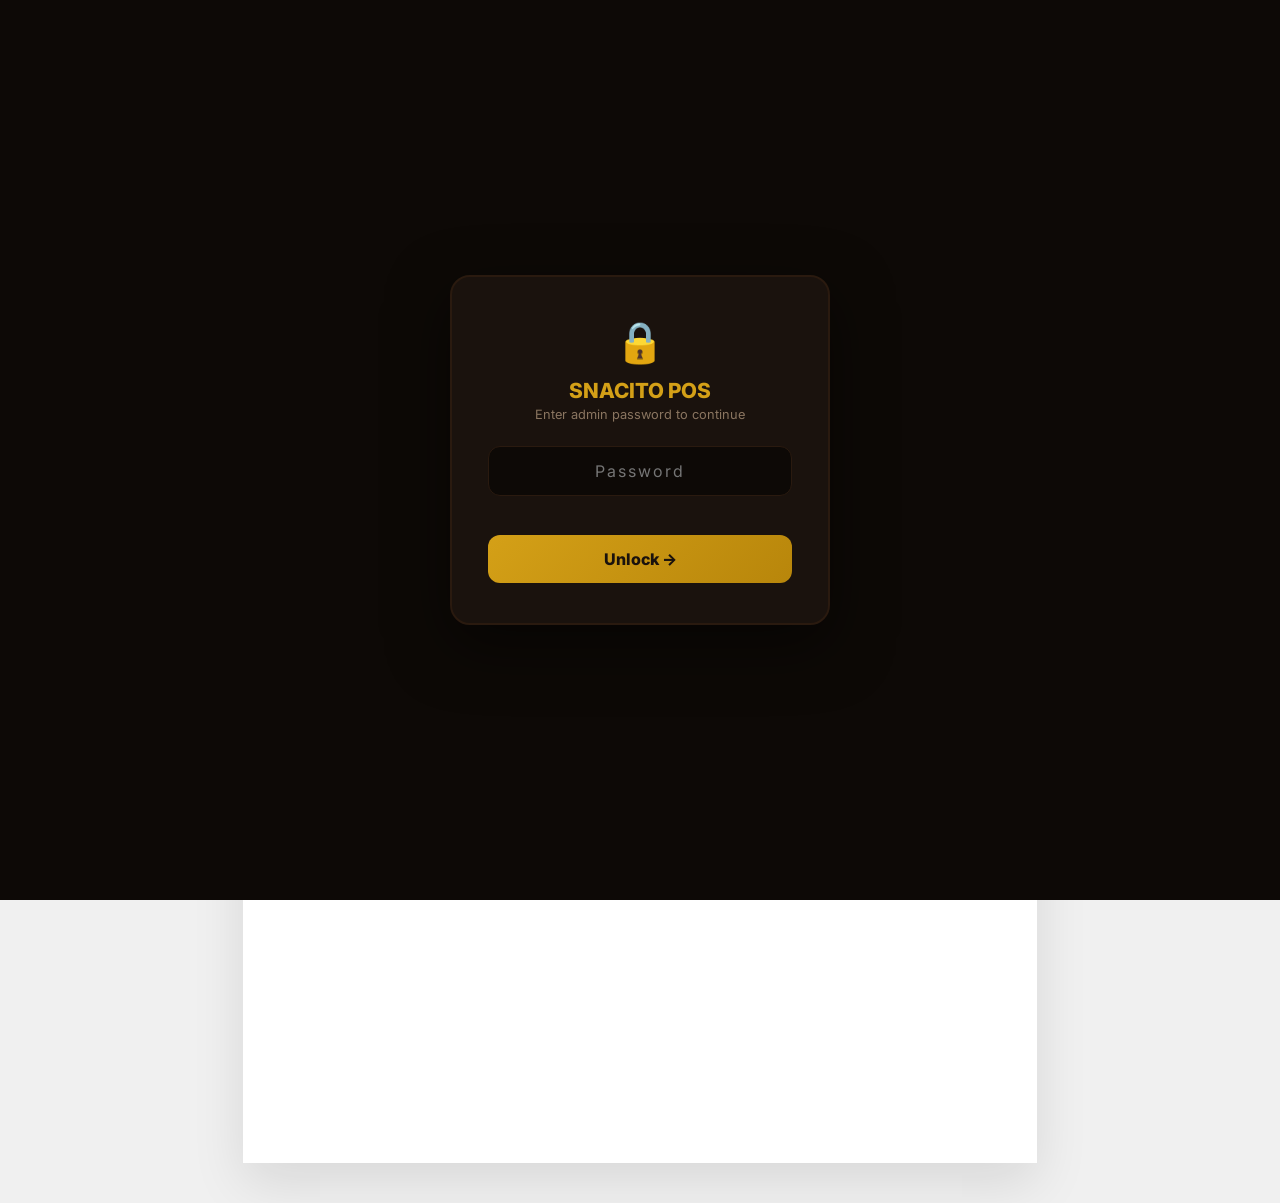
<file: bill/index.html>
<!DOCTYPE html>
<html lang="en">
<head>
  <meta charset="UTF-8">
  <meta name="viewport" content="width=device-width, initial-scale=1.0">
  <title>SNACITO — Invoice</title>
  <link rel="icon" type="image/png" href="../favicon.png">
  <link rel="stylesheet" href="../pos-style.css">
  <style>
    :root {
      --invoice-width: 210mm; /* A4 Width */
      --invoice-height: 297mm; /* A4 Height */
      --invoice-primary: #1a1a1a;
      --invoice-muted: #666;
      --invoice-border: #eee;
    }

    body {
      background: #f0f0f0;
      color: var(--invoice-primary);
      font-family: 'Inter', system-ui, -apple-system, sans-serif;
      margin: 0;
      padding: 40px 0;
      display: flex;
      flex-direction: column;
      align-items: center;
    }

    .bill-canvas {
      background: white;
      width: var(--invoice-width);
      min-height: var(--invoice-height);
      padding: 60px 50px;
      box-shadow: 0 20px 50px rgba(0,0,0,0.1);
      box-sizing: border-box;
      position: relative;
      display: flex;
      flex-direction: column;
    }

    .bill-header {
      display: flex;
      justify-content: space-between;
      align-items: flex-start;
      margin-bottom: 60px;
    }

    .bill-brand-logo {
      width: 180px;
      height: auto;
      margin-bottom: 12px;
    }

    .bill-meta-group {
      text-align: right;
    }

    .invoice-title {
      font-size: 2.2rem;
      font-weight: 900;
      text-transform: uppercase;
      letter-spacing: 2px;
      margin: 0 0 10px 0;
    }

    .invoice-token-badge {
      display: inline-block;
      background: #000;
      color: #fff;
      padding: 4px 12px;
      border-radius: 4px;
      font-weight: 800;
      font-size: 0.9rem;
      letter-spacing: 1px;
    }

    .bill-address-row {
      display: flex;
      justify-content: space-between;
      margin-bottom: 40px;
      font-size: 0.85rem;
      line-height: 1.6;
    }

    .bill-address-col {
      width: 45%;
    }

    .address-label {
      font-weight: 900;
      text-transform: uppercase;
      font-size: 0.72rem;
      color: #888;
      letter-spacing: 1.5px;
      margin-bottom: 8px;
    }

    .items-table {
      width: 100%;
      border-collapse: collapse;
      margin-bottom: 40px;
    }

    .items-table th {
      text-align: left;
      border-bottom: 2px solid #333;
      padding: 12px 8px;
      font-size: 0.8rem;
      text-transform: uppercase;
      letter-spacing: 1px;
      color: #000;
    }

    .items-table td {
      padding: 18px 8px;
      border-bottom: 1px solid var(--invoice-border);
      vertical-align: top;
      page-break-inside: avoid;
    }

    .items-table tr {
      page-break-inside: avoid;
      page-break-after: auto;
    }

    .item-name {
      font-size: 0.95rem;
      font-weight: 700;
      color: #000;
    }

    .item-specs {
      font-size: 0.78rem;
      color: #777;
      margin-top: 4px;
    }

    .item-price, .item-qty, .item-total {
      font-size: 0.95rem;
      font-weight: 500;
    }

    .summary-section {
      display: flex;
      justify-content: flex-end;
      margin-top: 20px;
    }

    .summary-table {
      width: 250px;
    }

    .summary-row {
      display: flex;
      justify-content: space-between;
      padding: 8px 0;
      font-size: 0.9rem;
    }

    .summary-row.grand-total {
      margin-top: 10px;
      border-top: 2px solid #000;
      padding-top: 15px;
      font-weight: 900;
      font-size: 1.4rem;
    }

    .bill-notes {
      margin-top: 80px;
      font-size: 0.82rem;
      color: #555;
      max-width: 400px;
      line-height: 1.5;
    }

    .bill-footer {
      margin-top: auto;
      padding-top: 30px;
      border-top: 1px solid var(--invoice-border);
      text-align: center;
      font-size: 0.75rem;
      color: #999;
      page-break-inside: avoid;
    }

    .print-actions {
      position: fixed;
      bottom: 30px;
      display: flex;
      gap: 15px;
      z-index: 1000;
    }

    .btn {
      padding: 14px 28px;
      border-radius: 12px;
      font-weight: 700;
      cursor: pointer;
      border: none;
      font-family: inherit;
      box-shadow: 0 10px 20px rgba(0,0,0,0.1);
      transition: 0.2s;
    }

    .btn-print { background: #000; color: #fff; }
    .btn-back { background: #fff; color: #333; border: 1.5px solid #ddd; }
    .btn:hover { transform: translateY(-2px); box-shadow: 0 12px 25px rgba(0,0,0,0.2); }

    @media print {
      body { background: white; padding: 0; }
      .bill-canvas { 
        box-shadow: none; 
        margin: 0; 
        width: 100%; 
        min-height: auto; 
        height: auto;
        display: block; /* In print, standard flow is better for page breaks */
      }
      .bill-footer {
        position: static;
        margin-top: 40px;
      }
      .print-actions { display: none; }
      
      /* Ensure no splits in sensitive areas */
      .summary-section, .qr-payment-section, .summary-table {
        page-break-inside: avoid;
      }
    }

    .loading-state {
      text-align: center;
      padding: 100px;
      color: #aaa;
      font-weight: 600;
      letter-spacing: 1px;
    }
  </style>
</head>
<body>

  <div class="bill-canvas" id="bill-content">
    <div class="loading-state">PREPARING INVOICE...</div>
  </div>

  <div class="print-actions">
    <button class="btn btn-back" onclick="window.history.back()">← Return to POS</button>
    <button class="btn btn-print" onclick="window.print()">Print A4 Invoice 🖨️</button>
  </div>

  <script src="../pos-app.js"></script>
  <script>
    async function loadBill() {
      const urlParams = new URLSearchParams(window.location.search);
      const orderId = urlParams.get('id');

      if (!orderId) {
        document.getElementById('bill-content').innerHTML = '<div class="loading-state">ERROR: MISSING ORDER ID</div>';
        return;
      }

      try {
        const results = await supabaseSelect('pos_orders', `id=eq.${orderId}`);
        if (!results || results.length === 0) {
          document.getElementById('bill-content').innerHTML = '<div class="loading-state">ERROR: ORDER NOT FOUND</div>';
          return;
        }

        const order = results[0];
        renderBill(order);
      } catch (err) {
        console.error('Invoice fetch failed:', err);
        document.getElementById('bill-content').innerHTML = '<div class="loading-state">CONNECTION ERROR</div>';
      }
    }

    function renderBill(order) {
      const items = typeof order.items === 'string' ? JSON.parse(order.items) : order.items;
      const date = new Date(order.created_at);
      const invoiceDate = date.toLocaleDateString('en-IN', { day: '2-digit', month: 'long', year: 'numeric' });
      const invoiceTime = date.toLocaleTimeString('en-IN', { hour: '2-digit', minute: '2-digit', hour12: true });

      const container = document.getElementById('bill-content');
      
      let itemsHtml = '';
      items.forEach(item => {
        const addonSum = (item.addons || []).reduce((s, a) => s + (a.price || 0), 0);
        const unitPriceWithAddons = (item.price || 0) + addonSum;
        const lineTotal = unitPriceWithAddons * (item.qty || 1);

        let specsHtml = '';
        if (item.flavour || (item.addons && item.addons.length > 0)) {
          specsHtml += `<div style="margin-top:4px; font-size:0.75rem; border-top:1px dashed #eee; padding-top:4px;">`;
          specsHtml += `<div style="color:#888;">₹${item.price} (Base${item.flavour ? ` • ${item.flavour}` : ''})</div>`;
          if (item.addons && item.addons.length > 0) {
            item.addons.forEach(a => {
              specsHtml += `<div style="color:#27ae60; font-weight:600;">+ ₹${a.price} ${a.name}</div>`;
            });
          }
          specsHtml += `</div>`;
        }

        itemsHtml += `
          <tr>
            <td>
              <div class="item-name">${item.name}</div>
              ${specsHtml}
            </td>
            <td class="item-qty">x${item.qty}</td>
            <td class="item-price">₹${unitPriceWithAddons}</td>
            <td class="item-total" style="text-align:right; font-weight:700;">₹${lineTotal}</td>
          </tr>
        `;
      });

      container.innerHTML = `
        <div class="bill-header">
          <div>
            <img src="../Snacito-Logo.png" class="bill-brand-logo" alt="SNACITO">
            <div style="font-size: 0.8rem; color: #777; margin-top: 5px;">
              <b>SNACITO STALL</b><br>
              Volleyball Ground, JKLU Campus<br>
              +91 9644679988
            </div>
          </div>
          <div class="bill-meta-group">
            <h1 class="invoice-title">Invoice</h1>
            <div class="invoice-token-badge">TOKEN: ${order.token}</div>
            <div style="margin-top:15px; font-size: 0.85rem; color: #555;">
              <b>Date:</b> ${invoiceDate}<br>
              <b>Time:</b> ${invoiceTime}<br>
              <b>ID:</b> #${order.id}
            </div>
          </div>
        </div>

        <div class="bill-address-row">
          <div class="bill-address-col">
            <div class="address-label">Bill To</div>
            <div style="font-size:1.1rem; font-weight:700;">${order.customer_name || 'Walk-in Customer'}</div>
            <div style="color:#666;">Counter Sale</div>
          </div>
          <div class="bill-address-col" style="text-align:right;">
            <div class="address-label">Payment Status</div>
            <div style="font-size:1.1rem; font-weight:700; color:${order.payment_status === 'unpaid' ? '#e74c3c' : '#27ae60'};">
              ${(order.payment_status || 'PAID').toUpperCase()}
            </div>
          </div>
        </div>

        <table class="items-table">
          <thead>
            <tr>
              <th>Description</th>
              <th>Qty</th>
              <th>Unit Price</th>
              <th style="text-align:right;">Amount</th>
            </tr>
          </thead>
          <tbody>
            ${itemsHtml}
          </tbody>
        </table>

        <div style="display: flex; justify-content: space-between; align-items: flex-end; margin-top: 60px;">
          <div class="qr-payment-section">
            <div class="address-label">Scan to Pay via UPI</div>
            <div style="display: flex; align-items: center; gap: 20px; border: 1.5px solid #eee; padding: 15px; border-radius: 12px; background: #fafafa;">
              <img id="upi-qr" src="https://api.qrserver.com/v1/create-qr-code/?size=120x120&data=upi%3A%2F%2Fpay%3Fpa%3Dsnacito%40axl%26pn%3DSNACITO%26am%3D${order.total}%26cu%3DINR%26tn%3DOrder_${order.token}" style="width: 120px; height: 120px; border-radius: 4px;" alt="UPI QR">
              <div style="font-size: 0.8rem; color: #666; line-height: 1.6;">
                <b style="color: #000;">SNACITO STALL</b><br>
                VPA: snacito@axl<br>
                Amount: ₹${order.total}<br>
                <span style="font-size: 0.7rem; color: #999;">Scan using GPay, PhonePe, or Paytm</span>
              </div>
            </div>
          </div>
          
          <div class="summary-table">
            <div class="summary-row">
              <span style="color:#888;">Subtotal</span>
              <span>₹${(order.total || 0) + (order.discount || 0)}</span>
            </div>
            <div class="summary-row" style="color: #e74c3c; display: ${(order.discount || 0) > 0 ? 'flex' : 'none'};">
              <span>Discount</span>
              <span>-₹${order.discount || 0}</span>
            </div>
            <div class="summary-row grand-total">
              <span>Grand Total</span>
              <span>₹${order.total}</span>
            </div>
          </div>
        </div>

        <div class="bill-footer">
          <div style="font-weight:700; color:#444; margin-bottom: 5px;">Thank you for your business!</div>
          <div>Visit us again for the ultimate snack experience.</div>
          <div style="margin-top: 20px; font-size: 0.65rem;">
            This is a computer-generated invoice and does not require a physical signature.
          </div>
        </div>
      `;
    }

    window.onload = loadBill;
  </script>
</body>
</html>
</file>
<file: pos-style.css>
/* ============================================================
   SNACITO POS — Shared Design System
   Premium dark theme with gold accent
   ============================================================ */

@import url('https://fonts.googleapis.com/css2?family=Inter:wght@400;500;600;700;800;900&display=swap');

:root {
  --bg-primary: #0d0604;
  --bg-card: #1a0e08;
  --bg-card-hover: #241510;
  --bg-surface: #140b06;
  --bg-input: #1e1310;
  --brand-gold: #D4A017;
  --brand-gold-light: #f0c850;
  --brand-gold-dim: rgba(212, 160, 23, 0.15);
  --brand-brown: #613721;
  --text-primary: #fff;
  --text-secondary: #c4a882;
  --text-muted: #8a7665;
  --border-color: rgba(212, 160, 23, 0.15);
  --border-active: rgba(212, 160, 23, 0.5);
  --success: #2ecc71;
  --success-dim: rgba(46, 204, 113, 0.15);
  --warning: #f39c12;
  --warning-dim: rgba(243, 156, 18, 0.15);
  --danger: #e74c3c;
  --danger-dim: rgba(231, 76, 60, 0.15);
  --info: #3498db;
  --info-dim: rgba(52, 152, 219, 0.15);
  --radius: 12px;
  --radius-sm: 8px;
  --radius-lg: 16px;
  --shadow: 0 4px 24px rgba(0,0,0,0.4);
  --shadow-lg: 0 8px 40px rgba(0,0,0,0.6);
  --transition: all 0.25s cubic-bezier(0.4, 0, 0.2, 1);
}

*, *::before, *::after {
  box-sizing: border-box;
  margin: 0;
  padding: 0;
}

html { font-size: 16px; }

body {
  font-family: 'Inter', system-ui, -apple-system, sans-serif;
  background: var(--bg-primary);
  color: var(--text-primary);
  min-height: 100vh;
  -webkit-font-smoothing: antialiased;
}

/* ─── Scrollbar ─── */
::-webkit-scrollbar { width: 6px; }
::-webkit-scrollbar-track { background: var(--bg-primary); }
::-webkit-scrollbar-thumb { background: var(--brand-brown); border-radius: 3px; }

/* ─── Top Nav Bar ─── */
.pos-topbar {
  position: sticky;
  top: 0;
  z-index: 100;
  display: flex;
  align-items: center;
  justify-content: space-between;
  padding: 12px 24px;
  background: linear-gradient(135deg, var(--bg-card), var(--bg-surface));
  border-bottom: 1px solid var(--border-color);
  backdrop-filter: blur(12px);
}

.pos-topbar-brand {
  display: flex;
  align-items: center;
  gap: 12px;
}

.pos-topbar-brand img {
  height: 36px;
}

.pos-topbar-brand h1 {
  font-size: 1.1rem;
  font-weight: 800;
  color: var(--brand-gold);
  letter-spacing: 2px;
  text-transform: uppercase;
}

.pos-topbar-brand .screen-label {
  font-size: 0.7rem;
  font-weight: 600;
  color: var(--text-muted);
  text-transform: uppercase;
  letter-spacing: 3px;
  margin-top: 2px;
}

.pos-topbar-actions {
  display: flex;
  align-items: center;
  gap: 12px;
}

.pos-topbar-clock {
  font-size: 0.85rem;
  font-weight: 600;
  color: var(--text-secondary);
  font-variant-numeric: tabular-nums;
}

.pos-nav-links {
  display: flex;
  gap: 6px;
}

.pos-nav-link {
  padding: 6px 14px;
  font-size: 0.75rem;
  font-weight: 600;
  color: var(--text-muted);
  text-decoration: none;
  border: 1px solid var(--border-color);
  border-radius: var(--radius-sm);
  transition: var(--transition);
  text-transform: uppercase;
  letter-spacing: 1px;
}

.pos-nav-link:hover,
.pos-nav-link.active {
  color: var(--brand-gold);
  border-color: var(--brand-gold);
  background: var(--brand-gold-dim);
}

/* ─── Layout Containers ─── */
.pos-container {
  max-width: 1400px;
  margin: 0 auto;
  padding: 20px;
}

.pos-split {
  display: grid;
  grid-template-columns: 1fr 380px;
  gap: 20px;
  min-height: calc(100vh - 80px);
}

/* ─── Cards ─── */
.pos-card {
  background: var(--bg-card);
  border: 1px solid var(--border-color);
  border-radius: var(--radius-lg);
  padding: 20px;
  box-shadow: var(--shadow);
}

.pos-card-header {
  display: flex;
  align-items: center;
  justify-content: space-between;
  margin-bottom: 16px;
  padding-bottom: 12px;
  border-bottom: 1px solid var(--border-color);
}

.pos-card-title {
  font-size: 0.85rem;
  font-weight: 700;
  color: var(--brand-gold);
  text-transform: uppercase;
  letter-spacing: 2px;
}

/* ─── Category Tabs ─── */
.category-tabs {
  display: flex;
  gap: 6px;
  margin-bottom: 16px;
  flex-wrap: wrap;
}

.cat-tab {
  padding: 8px 16px;
  font-size: 0.8rem;
  font-weight: 600;
  color: var(--text-muted);
  background: var(--bg-surface);
  border: 1px solid var(--border-color);
  border-radius: 100px;
  cursor: pointer;
  transition: var(--transition);
  white-space: nowrap;
}

.cat-tab:hover { color: var(--text-secondary); border-color: var(--brand-brown); }
.cat-tab.active {
  color: var(--bg-primary);
  background: var(--brand-gold);
  border-color: var(--brand-gold);
}

/* ─── Menu Items Grid ─── */
.menu-grid {
  display: grid;
  grid-template-columns: repeat(auto-fill, minmax(200px, 1fr));
  gap: 10px;
}

.menu-item-card {
  background: var(--bg-surface);
  border: 1.5px solid var(--border-color);
  border-radius: var(--radius);
  padding: 14px;
  cursor: pointer;
  transition: var(--transition);
  position: relative;
  overflow: hidden;
}

.menu-item-card:hover {
  border-color: var(--brand-gold);
  background: var(--bg-card-hover);
  transform: translateY(-2px);
  box-shadow: 0 6px 20px rgba(212, 160, 23, 0.1);
}

.menu-item-card.in-cart {
  border-color: var(--brand-gold);
  background: var(--brand-gold-dim);
}

.menu-item-card .item-emoji {
  font-size: 1.6rem;
  margin-bottom: 6px;
}

.menu-item-card .item-name {
  font-size: 0.85rem;
  font-weight: 700;
  color: var(--text-primary);
  margin-bottom: 2px;
}

.menu-item-card .item-sub {
  font-size: 0.7rem;
  color: var(--text-muted);
  margin-bottom: 8px;
}

.menu-item-card .item-price {
  font-size: 1rem;
  font-weight: 800;
  color: var(--brand-gold);
}

.menu-item-card .item-badge {
  position: absolute;
  top: 8px;
  right: 8px;
  font-size: 0.6rem;
  font-weight: 700;
  padding: 2px 8px;
  border-radius: 100px;
  background: var(--brand-gold);
  color: var(--bg-primary);
  text-transform: uppercase;
  letter-spacing: 1px;
}

.menu-item-card .cart-qty-badge {
  position: absolute;
  top: -1px;
  right: -1px;
  width: 28px;
  height: 28px;
  display: flex;
  align-items: center;
  justify-content: center;
  background: var(--brand-gold);
  color: var(--bg-primary);
  font-size: 0.75rem;
  font-weight: 800;
  border-radius: 0 var(--radius) 0 var(--radius);
}

/* ─── Cart / Order Panel ─── */
.cart-panel {
  position: sticky;
  top: 80px;
  max-height: calc(100vh - 100px);
  display: flex;
  flex-direction: column;
}

.cart-items {
  flex: 1;
  overflow-y: auto;
  padding-right: 4px;
}

.cart-item {
  display: flex;
  align-items: center;
  gap: 10px;
  padding: 10px 0;
  border-bottom: 1px solid var(--border-color);
  animation: slideIn 0.3s ease;
}

.cart-item:last-child { border-bottom: none; }

.cart-item-info { flex: 1; }

.cart-item-name {
  font-size: 0.8rem;
  font-weight: 600;
  color: var(--text-primary);
}

.cart-item-details {
  font-size: 0.7rem;
  color: var(--text-muted);
  margin-top: 2px;
}

.cart-item-price {
  font-size: 0.85rem;
  font-weight: 700;
  color: var(--brand-gold);
  white-space: nowrap;
}

/* Qty Controls */
.qty-controls {
  display: flex;
  align-items: center;
  gap: 4px;
}

.qty-btn {
  width: 28px;
  height: 28px;
  display: flex;
  align-items: center;
  justify-content: center;
  border: 1px solid var(--border-color);
  border-radius: 6px;
  background: var(--bg-surface);
  color: var(--text-primary);
  font-size: 1rem;
  font-weight: 700;
  cursor: pointer;
  transition: var(--transition);
}

.qty-btn:hover {
  background: var(--brand-gold);
  color: var(--bg-primary);
  border-color: var(--brand-gold);
}

.qty-btn.remove {
  border-color: var(--danger);
  color: var(--danger);
}

.qty-btn.remove:hover {
  background: var(--danger);
  color: #fff;
}

.qty-val {
  width: 24px;
  text-align: center;
  font-size: 0.85rem;
  font-weight: 700;
}

/* ─── Cart Footer ─── */
.cart-footer {
  border-top: 2px solid var(--border-color);
  padding-top: 16px;
  margin-top: 12px;
}

.cart-total-row {
  display: flex;
  justify-content: space-between;
  align-items: center;
  margin-bottom: 12px;
}

.cart-total-label {
  font-size: 0.85rem;
  font-weight: 600;
  color: var(--text-secondary);
  text-transform: uppercase;
  letter-spacing: 1px;
}

.cart-total-value {
  font-size: 1.5rem;
  font-weight: 900;
  color: var(--brand-gold);
}

/* ─── Customer Input ─── */
.customer-input-row {
  display: flex;
  gap: 8px;
  margin-bottom: 12px;
}

.pos-input {
  flex: 1;
  padding: 10px 14px;
  background: var(--bg-input);
  border: 1px solid var(--border-color);
  border-radius: var(--radius-sm);
  color: var(--text-primary);
  font-size: 0.85rem;
  font-family: inherit;
  transition: var(--transition);
}

.pos-input:focus {
  outline: none;
  border-color: var(--brand-gold);
  box-shadow: 0 0 0 3px var(--brand-gold-dim);
}

.pos-input::placeholder { color: var(--text-muted); }

/* ─── Toggle Switch ─── */
.pos-toggle {
  position: relative;
  display: inline-block;
  width: 48px;
  height: 24px;
}

.pos-toggle input {
  opacity: 0;
  width: 0;
  height: 0;
}

.pos-toggle-slider {
  position: absolute;
  cursor: pointer;
  inset: 0;
  background-color: var(--danger-dim);
  border: 1px solid var(--danger);
  transition: .4s;
  border-radius: 24px;
}

.pos-toggle-slider:before {
  position: absolute;
  content: "";
  height: 16px;
  width: 16px;
  left: 3px;
  bottom: 3px;
  background-color: #fff;
  transition: .4s;
  border-radius: 50%;
}

input:checked + .pos-toggle-slider {
  background-color: var(--success-dim);
  border-color: var(--success);
}

input:checked + .pos-toggle-slider:before {
  transform: translateX(24px);
  background-color: var(--success);
}

/* ─── Buttons ─── */
.btn-primary {
  width: 100%;
  padding: 14px 24px;
  font-size: 0.9rem;
  font-weight: 800;
  font-family: inherit;
  color: var(--bg-primary);
  background: linear-gradient(135deg, var(--brand-gold), var(--brand-gold-light));
  border: none;
  border-radius: var(--radius);
  cursor: pointer;
  transition: var(--transition);
  text-transform: uppercase;
  letter-spacing: 2px;
  box-shadow: 0 4px 16px rgba(212, 160, 23, 0.3);
}

.btn-primary:hover {
  transform: translateY(-2px);
  box-shadow: 0 8px 24px rgba(212, 160, 23, 0.4);
}

.btn-primary:disabled {
  opacity: 0.4;
  cursor: not-allowed;
  transform: none;
  box-shadow: none;
}

.btn-secondary {
  padding: 10px 20px;
  font-size: 0.8rem;
  font-weight: 700;
  font-family: inherit;
  color: var(--text-secondary);
  background: var(--bg-surface);
  border: 1px solid var(--border-color);
  border-radius: var(--radius-sm);
  cursor: pointer;
  transition: var(--transition);
}

.btn-secondary:hover {
  background: var(--bg-card-hover);
  border-color: var(--brand-gold);
  color: var(--brand-gold);
}

.btn-danger {
  padding: 8px 16px;
  font-size: 0.75rem;
  font-weight: 600;
  font-family: inherit;
  color: var(--danger);
  background: var(--danger-dim);
  border: 1px solid rgba(231, 76, 60, 0.3);
  border-radius: var(--radius-sm);
  cursor: pointer;
  transition: var(--transition);
}

.btn-danger:hover {
  background: var(--danger);
  color: #fff;
}

/* ─── Kitchen Display ─── */
.kitchen-grid {
  display: grid;
  grid-template-columns: repeat(auto-fill, minmax(320px, 1fr));
  gap: 16px;
  padding: 20px;
}

.kitchen-order-card {
  background: var(--bg-card);
  border: 2px solid var(--border-color);
  border-radius: var(--radius-lg);
  overflow: hidden;
  animation: popIn 0.4s cubic-bezier(0.34, 1.56, 0.64, 1);
  transition: var(--transition);
}

.kitchen-order-card.status-new {
  border-color: var(--brand-gold);
  box-shadow: 0 0 30px rgba(212, 160, 23, 0.15);
}

.kitchen-order-card.status-preparing {
  border-color: var(--warning);
  box-shadow: 0 0 20px rgba(243, 156, 18, 0.1);
}

.kitchen-order-card.status-ready {
  border-color: var(--success);
  box-shadow: 0 0 20px rgba(46, 204, 113, 0.1);
}

.kitchen-order-header {
  padding: 14px 18px;
  display: flex;
  align-items: center;
  justify-content: space-between;
  background: var(--bg-surface);
  border-bottom: 1px solid var(--border-color);
}

.kitchen-order-token {
  font-size: 1.8rem;
  font-weight: 900;
  color: var(--brand-gold);
  letter-spacing: 2px;
}

.kitchen-order-time {
  font-size: 0.75rem;
  font-weight: 600;
  color: var(--text-muted);
}

.kitchen-order-customer {
  font-size: 0.8rem;
  color: var(--text-secondary);
  font-weight: 600;
}

.kitchen-order-body {
  padding: 14px 18px;
}

.kitchen-order-item {
  display: flex;
  justify-content: space-between;
  align-items: center;
  padding: 8px 0;
  border-bottom: 1px dashed rgba(255,255,255,0.06);
}

.kitchen-order-item:last-child { border-bottom: none; }

.kitchen-item-name {
  font-size: 0.9rem;
  font-weight: 600;
  color: var(--text-primary);
}

.kitchen-item-qty {
  font-size: 1.1rem;
  font-weight: 900;
  color: var(--brand-gold);
  background: var(--brand-gold-dim);
  width: 36px;
  height: 36px;
  display: flex;
  align-items: center;
  justify-content: center;
  border-radius: 8px;
}

.kitchen-item-addons {
  font-size: 0.7rem;
  color: var(--text-muted);
  margin-top: 2px;
}

.kitchen-order-footer {
  padding: 12px 18px;
  background: var(--bg-surface);
  border-top: 1px solid var(--border-color);
  display: flex;
  gap: 8px;
}

.kitchen-order-note {
  padding: 8px 12px;
  background: var(--warning-dim);
  border: 1px solid rgba(243, 156, 18, 0.3);
  border-radius: var(--radius-sm);
  font-size: 0.75rem;
  color: var(--warning);
  margin: 0 18px 12px;
}

/* ─── Status Badge ─── */
.status-badge {
  display: inline-flex;
  align-items: center;
  gap: 6px;
  padding: 4px 12px;
  font-size: 0.65rem;
  font-weight: 700;
  text-transform: uppercase;
  letter-spacing: 1.5px;
  border-radius: 100px;
}

.status-badge.new {
  background: var(--brand-gold-dim);
  color: var(--brand-gold);
}

.status-badge.preparing {
  background: var(--warning-dim);
  color: var(--warning);
}

.status-badge.ready {
  background: var(--success-dim);
  color: var(--success);
}

.status-badge.completed {
  background: rgba(255,255,255,0.05);
  color: var(--text-muted);
}

.status-badge::before {
  content: '';
  width: 6px;
  height: 6px;
  border-radius: 50%;
  background: currentColor;
}

.status-badge.new::before { animation: pulse 1.5s infinite; }

/* ─── Dashboard Table ─── */
.orders-table {
  width: 100%;
  border-collapse: collapse;
}

.orders-table th {
  text-align: left;
  padding: 10px 14px;
  font-size: 0.7rem;
  font-weight: 700;
  color: var(--text-muted);
  text-transform: uppercase;
  letter-spacing: 1.5px;
  border-bottom: 2px solid var(--border-color);
}

.orders-table td {
  padding: 12px 14px;
  font-size: 0.82rem;
  border-bottom: 1px solid var(--border-color);
  vertical-align: top;
}

.orders-table tr { transition: var(--transition); }
.orders-table tr:hover { background: var(--bg-card-hover); }

.orders-table .token-cell {
  font-weight: 800;
  color: var(--brand-gold);
  font-size: 0.9rem;
}

.orders-table .items-cell {
  max-width: 300px;
}

.orders-table .items-cell .item-line {
  font-size: 0.78rem;
  color: var(--text-secondary);
  padding: 1px 0;
}

/* ─── Dashboard Stats ─── */
.stats-row {
  display: grid;
  grid-template-columns: repeat(auto-fit, minmax(200px, 1fr));
  gap: 12px;
  margin-bottom: 20px;
}

.stat-card {
  background: var(--bg-card);
  border: 1px solid var(--border-color);
  border-radius: var(--radius);
  padding: 16px 20px;
  text-align: center;
}

.stat-value {
  font-size: 2rem;
  font-weight: 900;
  color: var(--brand-gold);
  line-height: 1.2;
}

.stat-label {
  font-size: 0.7rem;
  font-weight: 600;
  color: var(--text-muted);
  text-transform: uppercase;
  letter-spacing: 2px;
  margin-top: 4px;
}

/* ─── Status Action Buttons ─── */
.status-actions {
  display: flex;
  gap: 4px;
  flex-wrap: wrap;
}

.status-action-btn {
  padding: 5px 10px;
  font-size: 0.65rem;
  font-weight: 700;
  font-family: inherit;
  border: 1px solid;
  border-radius: 6px;
  cursor: pointer;
  transition: var(--transition);
  text-transform: uppercase;
  letter-spacing: 1px;
}

.status-action-btn.to-preparing {
  color: var(--warning);
  border-color: rgba(243, 156, 18, 0.3);
  background: var(--warning-dim);
}
.status-action-btn.to-preparing:hover { background: var(--warning); color: #fff; }

.status-action-btn.to-ready {
  color: var(--success);
  border-color: rgba(46, 204, 113, 0.3);
  background: var(--success-dim);
}
.status-action-btn.to-ready:hover { background: var(--success); color: #fff; }

.status-action-btn.to-completed {
  color: var(--text-muted);
  border-color: rgba(255,255,255,0.1);
  background: rgba(255,255,255,0.03);
}
.status-action-btn.to-completed:hover { background: rgba(255,255,255,0.1); color: #fff; }

/* ─── Empty State ─── */
.empty-state {
  display: flex;
  flex-direction: column;
  align-items: center;
  justify-content: center;
  padding: 60px 20px;
  text-align: center;
}

.empty-state-icon {
  font-size: 4rem;
  margin-bottom: 16px;
  opacity: 0.4;
}

.empty-state-text {
  font-size: 1rem;
  font-weight: 600;
  color: var(--text-muted);
}

.empty-state-sub {
  font-size: 0.8rem;
  color: var(--text-muted);
  opacity: 0.6;
  margin-top: 6px;
}

/* ─── Chip selector (for flavours/addons in order screen) ─── */
.chip-group {
  display: flex;
  flex-wrap: wrap;
  gap: 6px;
  margin-top: 8px;
}

.chip-label {
  font-size: 0.7rem;
  font-weight: 600;
  color: var(--text-muted);
  text-transform: uppercase;
  letter-spacing: 1px;
  margin-bottom: 4px;
}

.chip {
  padding: 6px 12px;
  font-size: 0.75rem;
  font-weight: 600;
  color: var(--text-secondary);
  background: var(--bg-surface);
  border: 1px solid var(--border-color);
  border-radius: 100px;
  cursor: pointer;
  transition: var(--transition);
  user-select: none;
}

.chip:hover { border-color: var(--brand-brown); color: var(--text-primary); }

.chip.selected {
  background: var(--brand-gold-dim);
  border-color: var(--brand-gold);
  color: var(--brand-gold);
}

.chip input { display: none; }

/* ─── Modal / Overlay ─── */
.pos-modal-overlay {
  position: fixed;
  inset: 0;
  background: rgba(0,0,0,0.7);
  backdrop-filter: blur(8px);
  display: none;
  align-items: center;
  justify-content: center;
  z-index: 1000;
}

.pos-modal-overlay.show { display: flex; }

.pos-modal {
  background: var(--bg-card);
  border: 1px solid var(--border-color);
  border-radius: var(--radius-lg);
  padding: 28px;
  max-width: 440px;
  width: 90%;
  box-shadow: var(--shadow-lg);
  animation: popIn 0.3s cubic-bezier(0.34, 1.56, 0.64, 1);
}

.pos-modal h2 {
  font-size: 1.1rem;
  font-weight: 800;
  color: var(--brand-gold);
  margin-bottom: 16px;
  text-transform: uppercase;
  letter-spacing: 2px;
}

/* ─── Toast Notification ─── */
.toast-container {
  position: fixed;
  top: 80px;
  right: 20px;
  z-index: 2000;
  display: flex;
  flex-direction: column;
  gap: 8px;
}

.toast {
  background: var(--bg-card);
  border: 1px solid var(--brand-gold);
  border-radius: var(--radius);
  padding: 14px 20px;
  box-shadow: var(--shadow-lg);
  display: flex;
  align-items: center;
  gap: 10px;
  animation: slideInRight 0.4s cubic-bezier(0.34, 1.56, 0.64, 1);
  min-width: 280px;
}

.toast-icon { font-size: 1.3rem; }
.toast-text { font-size: 0.82rem; font-weight: 600; color: var(--text-primary); }

/* ─── New Order Alert (Kitchen) ─── */
.new-order-flash {
  animation: flashBorder 1s ease 3;
}

/* ─── Animations ─── */
@keyframes popIn {
  0% { opacity: 0; transform: scale(0.9) translateY(10px); }
  100% { opacity: 1; transform: scale(1) translateY(0); }
}

@keyframes slideIn {
  from { opacity: 0; transform: translateX(-12px); }
  to { opacity: 1; transform: translateX(0); }
}

@keyframes slideInRight {
  from { opacity: 0; transform: translateX(40px); }
  to { opacity: 1; transform: translateX(0); }
}

@keyframes pulse {
  0%, 100% { opacity: 1; }
  50% { opacity: 0.3; }
}

@keyframes flashBorder {
  0%, 100% { box-shadow: 0 0 30px rgba(212, 160, 23, 0.15); }
  50% { box-shadow: 0 0 50px rgba(212, 160, 23, 0.5); }
}

/* ─── Responsive ─── */
@media (max-width: 900px) {
  .pos-split {
    grid-template-columns: 1fr;
  }

  .cart-panel {
    position: fixed;
    bottom: 0;
    left: 0;
    right: 0;
    max-height: 50vh;
    border-radius: var(--radius-lg) var(--radius-lg) 0 0;
    box-shadow: 0 -8px 40px rgba(0,0,0,0.6);
    z-index: 50;
    transform: translateY(calc(100% - 60px));
    transition: transform 0.3s ease;
  }

  .cart-panel.expanded { transform: translateY(0); }

  .kitchen-grid {
    grid-template-columns: 1fr;
  }
}

/* ─── WhatsApp Toast Notifications ─── */
.wa-toast-container {
  position: fixed;
  top: 84px;
  right: 24px;
  z-index: 9000;
  display: flex;
  flex-direction: column;
  gap: 12px;
  pointer-events: none;
}

.wa-toast {
  background: var(--bg-card);
  border: 2px solid #25D366;
  border-radius: var(--radius-lg);
  padding: 16px 20px;
  width: 320px;
  box-shadow: var(--shadow-lg);
  pointer-events: auto;
  animation: slideInRight 0.3s cubic-bezier(0.34, 1.56, 0.64, 1);
  display: flex;
  flex-direction: column;
  position: relative;
}

.wa-toast-close {
  position: absolute;
  top: 12px;
  right: 12px;
  background: none;
  border: none;
  color: var(--text-muted);
  cursor: pointer;
  font-size: 1.5rem;
  line-height: 1;
}
.wa-toast-close:hover { color: var(--text-primary); }

.wa-toast-header {
  display: flex;
  align-items: center;
  gap: 10px;
  margin-bottom: 8px;
  padding-right: 20px;
}
.wa-toast-icon { font-size: 1.5rem; }
.wa-toast-title { font-size: 0.95rem; font-weight: 800; color: var(--text-primary); }
.wa-toast-sub { font-size: 0.75rem; color: var(--text-secondary); margin-bottom: 12px; line-height: 1.4; }
.wa-toast-btn {
  display: inline-block;
  padding: 10px;
  background: #25D366;
  color: #fff;
  font-weight: 700;
  font-size: 0.85rem;
  border-radius: var(--radius-sm);
  text-decoration: none;
  text-align: center;
  transition: var(--transition);
}
.wa-toast-btn:hover { background: #1ebe5d; transform: scale(1.02); }

@keyframes slideInRight {
  from { opacity: 0; transform: translateX(100%); }
  to { opacity: 1; transform: translateX(0); }
}
@keyframes slideOutRight {
  from { opacity: 1; transform: translateX(0); }
  to { opacity: 0; transform: translateX(100%); }
}
</file>
